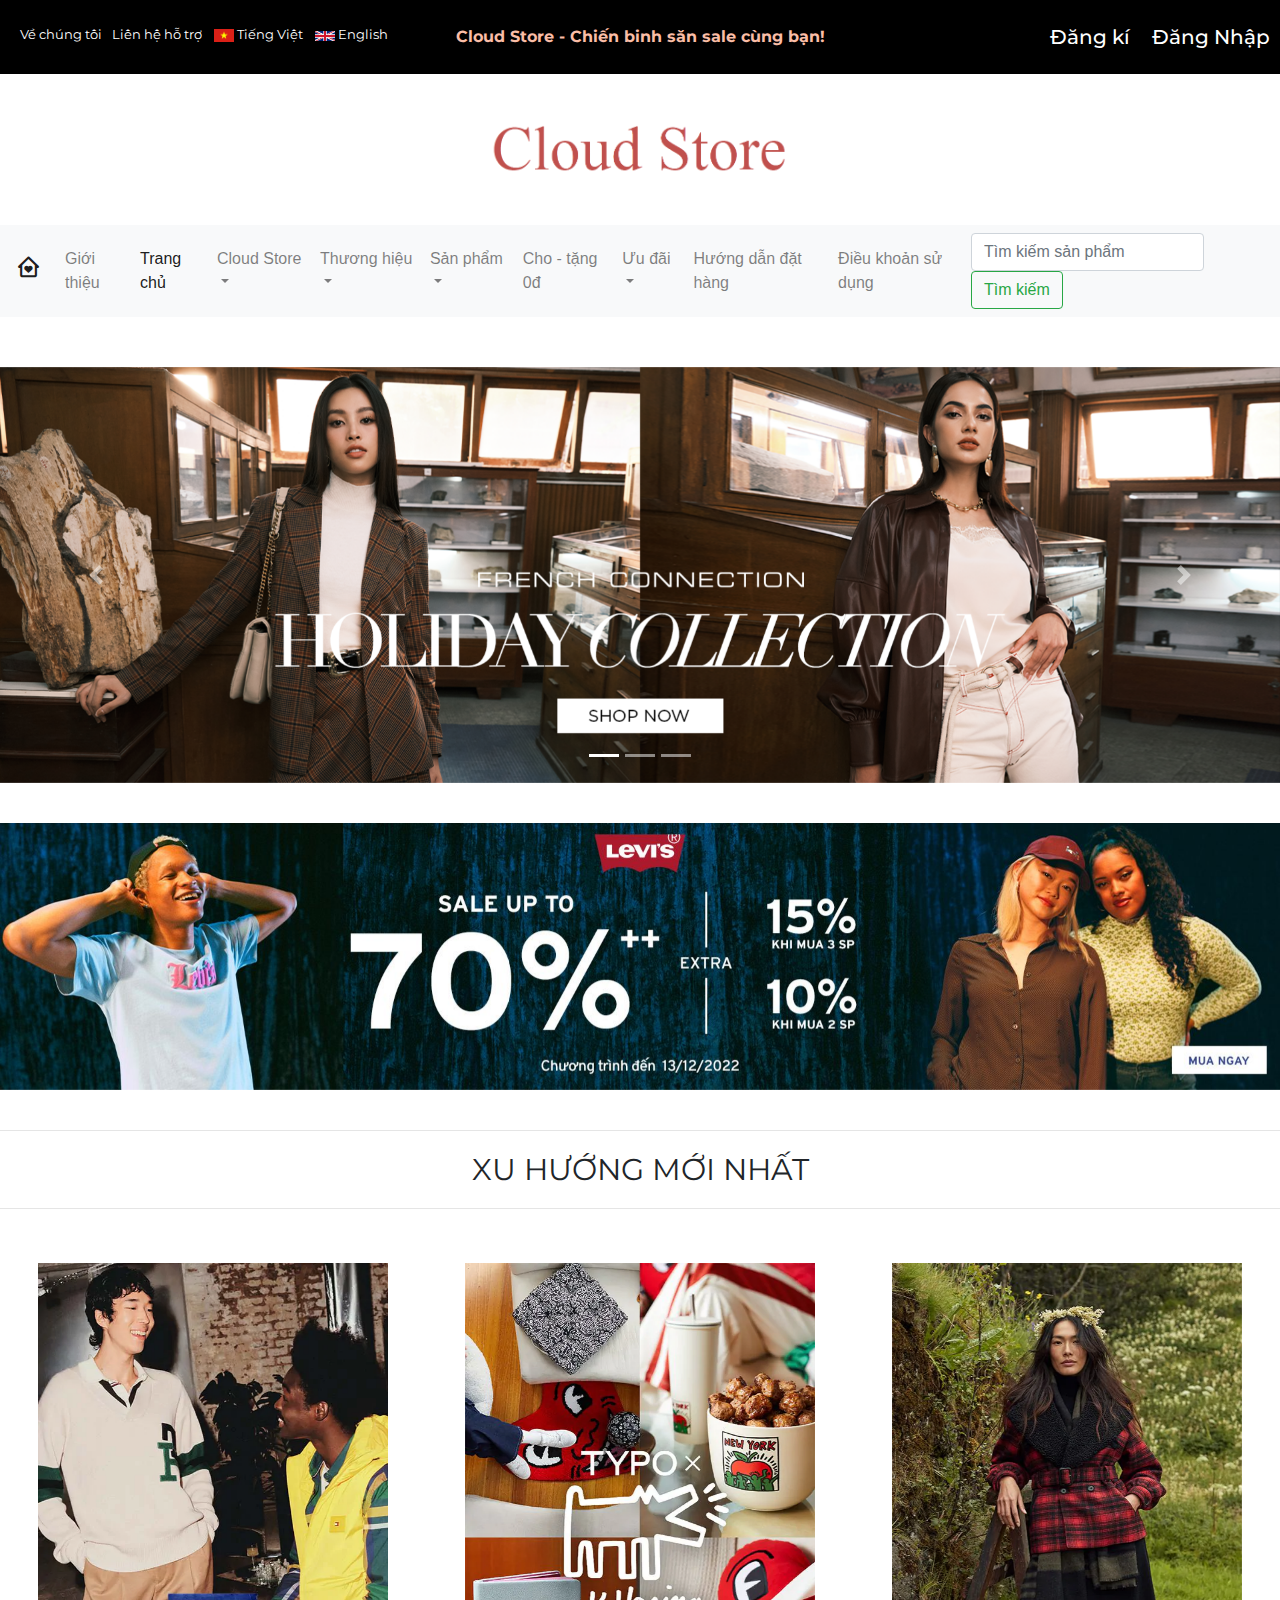
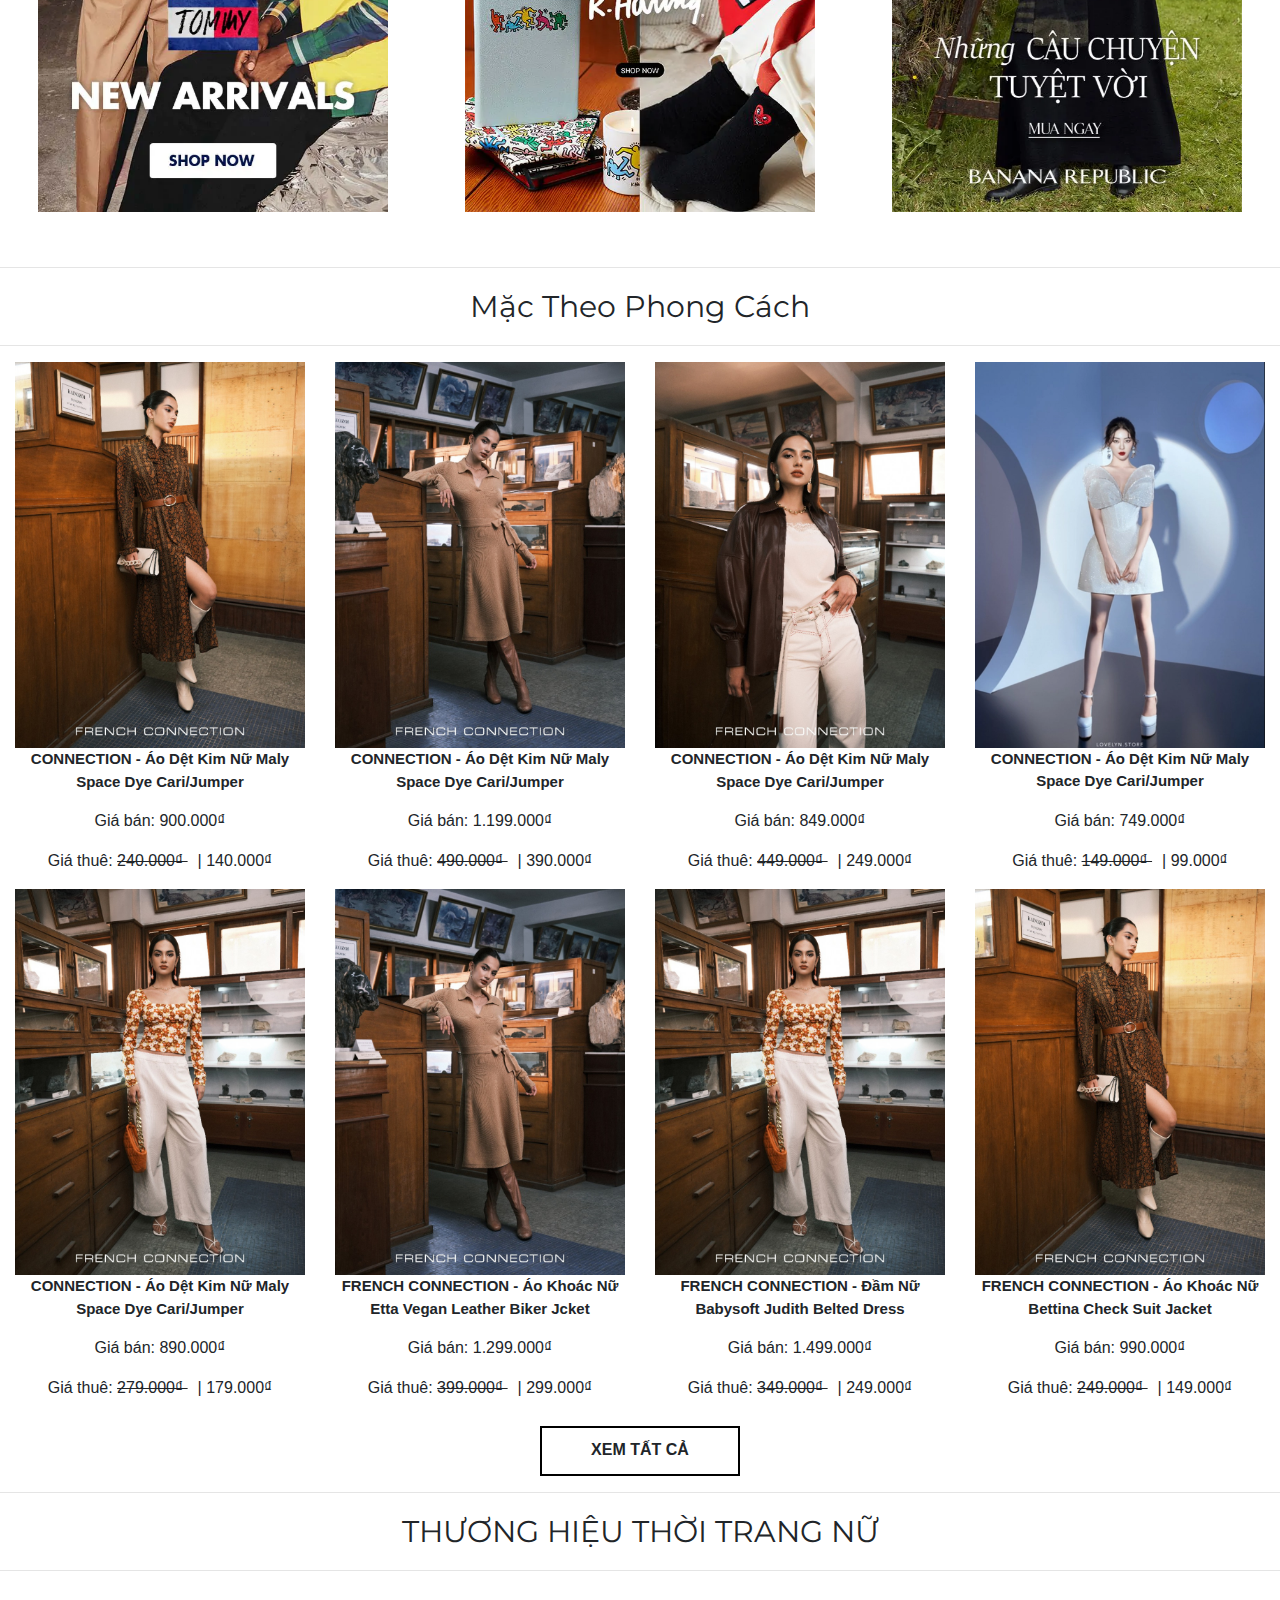
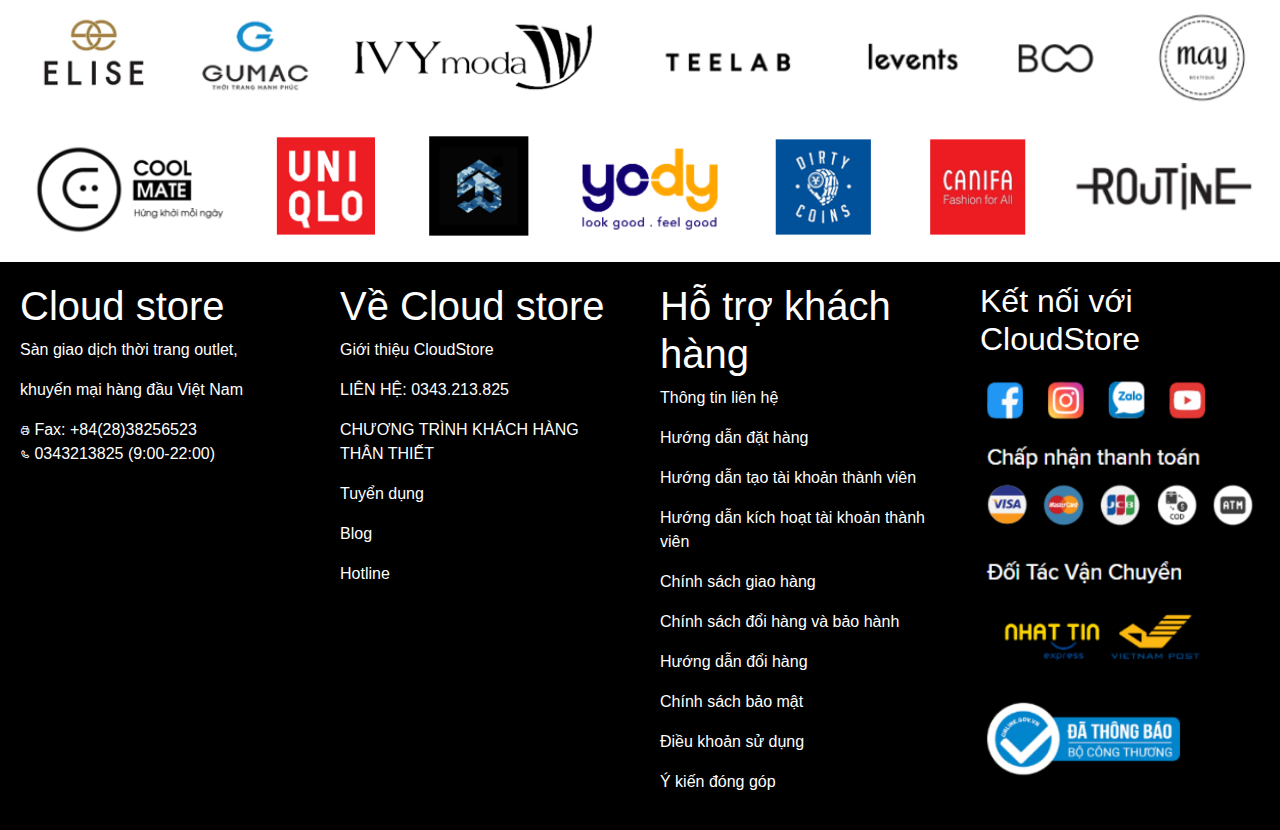
<file: index.html>
<!DOCTYPE html>
<html lang="en">

<head>
    <meta charset="UTF-8">
    <meta http-equiv="X-UA-Compatible" content="IE=edge">

    <title>Cloud Store</title>
    <link rel="icon" type="image/x-icon" href="img/icon-nen.png">
    <link rel="stylesheet" href="layout.css">
    <link rel="preconnect" href="https://fonts.googleapis.com">
    <link rel="preconnect" href="https://fonts.gstatic.com" crossorigin>
    <link href="https://fonts.googleapis.com/css2?family=Montserrat:wght@200&display=swap" rel="stylesheet">
    <link rel="stylesheet" href="https://cdn.jsdelivr.net/npm/bootstrap@4.0.0/dist/css/bootstrap.min.css"
        integrity="sha384-Gn5384xqQ1aoWXA+058RXPxPg6fy4IWvTNh0E263XmFcJlSAwiGgFAW/dAiS6JXm" crossorigin="anonymous">
    <link href='https://unpkg.com/boxicons@2.1.4/css/boxicons.min.css' rel='stylesheet'>
    <script src="layout.js"></script>
</head>

<body>
    <header>
        <div class="ngon-ngu">
            <div>Về chúng tôi</div>
            <div>Liên hệ hỗ trợ</div>
            <div> <img src="img/la-co-viet-nam-vector-1.png" alt=""> Tiếng Việt</div>
            <div> <img src="img/la-co-vuong-quoc-anh.jpg" alt=""> English</div>
        </div>
        <a href=""></a>
        <p><Strong>Cloud Store - Chiến binh săn sale cùng bạn!</Strong> </p>
        <a class="dki1" href="dangki.html">
            <h5>Đăng kí</h5>
        </a>
        <a class="dki" href="dangnhap.html">
            <h5>Đăng Nhập</h5>
        </a>
    </header>

    <div class="logo">
        <img src="img/logo.png" alt="logo">
    </div>
    <div class="navbar1">
        <nav class="navbar navbar-expand-lg navbar-light bg-light">
            <a class="navbar-brand" href="#"><i class='bx bx-home-heart'></i></a>
            <button class="navbar-toggler" type="button" data-toggle="collapse" data-target="#navbarSupportedContent"
                aria-controls="navbarSupportedContent" aria-expanded="false" aria-label="Toggle navigation">
                <span class="navbar-toggler-icon"></span>
            </button>

            <div class="collapse navbar-collapse" id="navbarSupportedContent">
                <ul class="navbar-nav mr-auto">
                    <li class="nav-item">
                        <a class="nav-link" href="#thuong-hieu">Giới thiệu</a>
                    </li>
                    <li class="nav-item active">
                        <a class="nav-link" href="index.html">Trang chủ <span class="sr-only">(current)</span></a>
                    </li>
                    <li class="nav-item dropdown cl">
                        <a class="nav-link dropdown-toggle" href="#" id="navbarDropdown" role="button"
                            data-toggle="dropdown" aria-haspopup="true" aria-expanded="false">
                            Cloud Store
                        </a>
                        <div class="dropdown-menu" aria-labelledby="navbarDropdown">
                            <a class="dropdown-item" href="#">Tất cả</a>
                            <a class="dropdown-item" href="#">Đầm</a>
                            <a class="dropdown-item" href="#xu-huong">Chân váy</a>
                            <div id="cl-ao">
                                <a class="dropdown-item ">
                                    <div class="ao">Áo</div> <i class='bx bxs-right-arrow'></i>
                                </a>
                                <div class="menu1">
                                    <a class="dropdown-item" href="#">Áo kiểu</a>
                                    <a class="dropdown-item" href="#">Áo croptop</a>
                                    <a class="dropdown-item" href="#">Áo thun</a>
                                    <a class="dropdown-item" href="#">Áo sơ mi</a>
                                    <a class="dropdown-item" href="#">Áo ống - hai dây</a>
                                </div>
                            </div>

                            <div id="cl-quan">
                                <a class="dropdown-item">
                                    <div class="quan">Quần</div> <i class='bx bxs-right-arrow'></i>
                                </a>
                                <div class="menu2">
                                    <a class="dropdown-item" href="#">Quần short</a>
                                    <a class="dropdown-item" href="#">Quần jeans</a>
                                    <a class="dropdown-item" href="#">Quần baggy</a>
                                    <a class="dropdown-item" href="#">Quần kaki</a>
                                    <a class="dropdown-item" href="#">Quần legging</a>
                                    <a class="dropdown-item" href="#">Quần jogger</a>
                                </div>
                            </div>
                            <a class="dropdown-item" href="#xu-huong">Đồ liền thân</a>
                            <a class="dropdown-item" href="#xu-huong">Set bộ</a>

                        </div>
                    </li>

                    <li class="nav-item dropdown">
                        <a class="nav-link dropdown-toggle" href="#" id="navbarDropdown" role="button"
                            data-toggle="dropdown" aria-haspopup="true" aria-expanded="false">
                            Thương hiệu
                        </a>
                        <div class="dropdown-menu" aria-labelledby="navbarDropdown">
                            <a class="dropdown-item" href="#">ROUTINE</a>
                            <a class="dropdown-item" href="#">LIDER</a>
                            <a class="dropdown-item" href="#xu-huong">21th URBAN</a>
                            <a class="dropdown-item" href="#xu-huong">BOO </a>
                            <a class="dropdown-item" href="#xu-huong">SSSTUTTER</a>
                            <a class="dropdown-item" href="#xu-huong">BLANKE x KSEOUL</a>
                            <a class="dropdown-item" href="#xu-huong">OWL brand</a>
                            <a class="dropdown-item" href="#xu-huong">MAY Boutique</a>
                            <a class="dropdown-item" href="#xu-huong">YODY</a>
                            <a class="dropdown-item" href="#xu-huong">RECHIC</a>
                            <a class="dropdown-item" href="#xu-huong">ELISE</a>
                            <a class="dropdown-item" href="#xu-huong">GLUMAC</a>
                            <a class="dropdown-item" href="#xu-huong">IVY MODA</a>
                            <a class="dropdown-item" href="#xu-huong">UNQLO</a>
                            <a class="dropdown-item" href="#xu-huong">CANIFA</a>
                            <a class="dropdown-item" href="#xu-huong">LEVENTS</a>
                            <a class="dropdown-item" href="#xu-huong">COOL MATE</a>
                            <a class="dropdown-item" href="#xu-huong">DIRTY COIN</a>
                            <a class="dropdown-item" href="#xu-huong">STHEWAY</a>
                        </div>
                    </li>
                    </li>

                    <li class="nav-item dropdown cl">
                        <a class="nav-link dropdown-toggle" href="#" id="navbarDropdown" role="button"
                            data-toggle="dropdown" aria-haspopup="true" aria-expanded="false">
                            Sản phẩm
                        </a>
                        <div class="dropdown-menu" aria-labelledby="navbarDropdown">
                            <a class="dropdown-item" href="#">Tất cả</a>
                            <a class="dropdown-item" href="#">Đầm</a>
                            <a class="dropdown-item" href="#xu-huong">Chân váy</a>
                            <div id="cl-ao">
                                <a class="dropdown-item ">
                                    <div class="ao">Áo</div> <i class='bx bxs-right-arrow'></i>
                                </a>
                                <div class="menu1">
                                    <a class="dropdown-item" href="#">Áo kiểu</a>
                                    <a class="dropdown-item" href="#">Áo croptop</a>
                                    <a class="dropdown-item" href="#">Áo thun</a>
                                    <a class="dropdown-item" href="#">Áo sơ mi</a>
                                    <a class="dropdown-item" href="#">Áo ống - hai dây</a>
                                </div>
                            </div>

                            <div id="cl-quan">
                                <a class="dropdown-item">
                                    <div class="quan">Quần</div> <i class='bx bxs-right-arrow'></i>
                                </a>
                                <div class="menu2">
                                    <a class="dropdown-item" href="#">Quần short</a>
                                    <a class="dropdown-item" href="#">Quần jeans</a>
                                    <a class="dropdown-item" href="#">Quần baggy</a>
                                    <a class="dropdown-item" href="#">Quần kaki</a>
                                    <a class="dropdown-item" href="#">Quần legging</a>
                                    <a class="dropdown-item" href="#">Quần jogger</a>
                                </div>
                            </div>

                            <a class="dropdown-item" href="#xu-huong">Đồ liền thân</a>
                            <a class="dropdown-item" href="#xu-huong">Set bộ</a>

                        </div>

                    <li class="nav-item">
                        <a class="nav-link" href="chotang.html">Cho - tặng 0đ</a>
                    </li>

                    <li class="nav-item dropdown">
                        <a class="nav-link dropdown-toggle" href="#" id="navbarDropdown" role="button"
                            data-toggle="dropdown" aria-haspopup="true" aria-expanded="false">
                            Ưu đãi
                        </a>
                        <div class="dropdown-menu" aria-labelledby="navbarDropdown">
                            <a class="dropdown-item" href="#">Ưu đãi</a>
                            <a class="dropdown-item" href="#xu-huong">Đồ liền thân</a>
                            <a class="dropdown-item" href="#xu-huong">Set bộ</a>

                        </div>
                    

                    <li class="nav-item ">
                        <a class="nav-link" href="index.html">Hướng dẫn đặt hàng</a>
                    </li>

                    <li class="nav-item ">
                        <a class="nav-link" href="index.html">Điều khoản sử dụng</a>
                    </li>

                </ul>
                <form class="form-inline my-2 my-lg-0">
                    <input class="form-control mr-sm-2" type="search" placeholder="Tìm kiếm sản phẩm"
                        aria-label="Search">
                    <button class="btn btn-outline-success my-2 my-sm-0" type="submit">Tìm kiếm</button>
                </form>
            </div>
        </nav>
    </div>


    <div class="slide1">
        <div id="carouselExampleIndicators" class="carousel slide" data-ride="carousel">
            <ol class="carousel-indicators">
                <li data-target="#carouselExampleIndicators" data-slide-to="0" class="active"></li>
                <li data-target="#carouselExampleIndicators" data-slide-to="1"></li>
                <li data-target="#carouselExampleIndicators" data-slide-to="2"></li>
            </ol>
            <div class="carousel-inner">
                <div class="carousel-item active">
                    <img class="d-block w-100" src="img/slide1.png" alt="First slide">
                </div>
                <div class="carousel-item">
                    <img class="d-block w-100" src="img/slide2.jpg" alt="Second slide">
                </div>
                <div class="carousel-item">
                    <img class="d-block w-100" src="img/slide3.jpg" alt="Third slide">
                </div>
            </div>
            <a class="carousel-control-prev" href="#carouselExampleIndicators" role="button" data-slide="prev">
                <span class="carousel-control-prev-icon" aria-hidden="true"></span>
                <span class="sr-only">Previous</span>
            </a>
            <a class="carousel-control-next" href="#carouselExampleIndicators" role="button" data-slide="next">
                <span class="carousel-control-next-icon" aria-hidden="true"></span>
                <span class="sr-only">Next</span>
            </a>
        </div>
    </div>




    <div class="slide1">
        <div id="carouselExampleSlidesOnly" class="carousel slide" data-ride="carousel">
            <div class="carousel-inner">
                <div class="carousel-item active">
                    <img class="d-block w-100" src="img/Ecom_1920x400_12.jpg" alt="First slide">
                </div>
                <div class="carousel-item">
                    <img class="d-block w-100" src="img/Ecom_1920x400_13.jpg" alt="Second slide">
                </div>
                <div class="carousel-item">
                    <img class="d-block w-100" src="img/ECOM_1920X400PX_6.jpg" alt="Third slide">
                </div>
            </div>
        </div>
    </div>

    <hr>
    <div class="title">
        <p id="xu-huong" class="xu-huong-moi-nhat">XU HƯỚNG MỚI NHẤT</p>
    </div>
    <hr>

    <div class="wrap-small">
        <div class="small-slide">
            <div id="carouselExampleSlidesOnly" class="carousel slide" data-ride="carousel">
                <div class="carousel-inner">
                    <div class="carousel-item active">
                        <img class="d-block w-100 smimg" src="img/Web_580x910_8.webp" alt="First slide">
                    </div>
                    <div class="carousel-item">
                        <img class="d-block w-100 smimg" src="img/S7_580x910_1.webp" alt="Second slide">
                    </div>
                </div>
            </div>
        </div>

        <div class="small-slide">
            <div id="carouselExampleSlidesOnly" class="carousel slide" data-ride="carousel">
                <div class="carousel-inner">
                    <div class="carousel-item active">
                        <img class="d-block w-100 smimg" src="img/typo_k.haring_580x910px.webp" alt="First slide">
                    </div>
                    <div class="carousel-item">
                        <img class="d-block w-100 smimg" src="img/XMASHOUSE_580x910.webp" alt="Second slide">
                    </div>
                </div>
            </div>
        </div>

        <div class="small-slide">
            <div id="carouselExampleSlidesOnly" class="carousel slide" data-ride="carousel">
                <div class="carousel-inner">
                    <div class="carousel-item active">
                        <img class="d-block w-100 smimg" src="img/S7_580x910_1.webp" alt="First slide">
                    </div>
                    <div class="carousel-item">
                        <img class="d-block w-100 smimg" src="img/ECOM0812_BANNER_580X910PX_.webp" alt="Second slide">
                    </div>
                </div>
            </div>
        </div>
    </div>

    <hr>
    <div class="title">
        <p class="hang-moi-ve">Mặc Theo Phong Cách</p>
    </div>
    <hr>

    <div class="container-fluid">
        <div class="row">
            <div class="product col-3">
                <img src="img/71tgm-20-2_1.jpg" alt="">
                <p class="name-product">CONNECTION - Áo Dệt Kim Nữ Maly Space Dye Cari/Jumper</p>
                <p class="price-product">Giá bán: 900.000₫</p>
                <p class="price-product">Giá thuê: <span class="giathue">240.000₫ </span>| 140.000₫</p>
            </div>

            <div class="product col-3">
                <img src="img/71thb-20-1_3.jpg" alt="">
                <p class="name-product">CONNECTION - Áo Dệt Kim Nữ Maly Space Dye Cari/Jumper</p>
                <p class="price-product">Giá bán: 1.199.000₫</p>
                <p class="price-product">Giá thuê: <span class="giathue">490.000₫ </span>| 390.000₫</p>
            </div>

            <div class="product col-3">
                <img src="img/72tax-20-1_1_1.jpg" alt="">
                <p class="name-product">CONNECTION - Áo Dệt Kim Nữ Maly Space Dye Cari/Jumper</p>
                <p class="price-product">Giá bán: 849.000₫</p>
                <p class="price-product">Giá thuê: <span class="giathue">449.000₫ </span>| 249.000₫</p>
            </div>

            <div class="product col-3">
                <a href="sanpham1.html"><img src="img/Screenshot 2023-01-07 051941.png" alt=""></a>
                <p class="name-product">CONNECTION - Áo Dệt Kim Nữ Maly Space Dye Cari/Jumper</p>
                <p class="price-product">Giá bán: 749.000₫</p>
                <p class="price-product">Giá thuê: <span class="giathue">149.000₫ </span>| 99.000₫</p>
            </div>

        </div>

        <div class="row">
            <div class="product col-3">
                <img src="img/76taf-70-1_1.jpg" alt="">
                <p class="name-product">CONNECTION - Áo Dệt Kim Nữ Maly Space Dye Cari/Jumper</p>
                <p class="price-product">Giá bán: 890.000₫</p>
                <p class="price-product">Giá thuê: <span class="giathue">279.000₫ </span>| 179.000₫</p>
            </div>

            <div class="product col-3">
                <img src="img/71thb-20-1_3.jpg" alt="">
                <p class="name-product">FRENCH CONNECTION - Áo Khoác Nữ Etta Vegan Leather Biker Jcket</p>
                <p class="price-product">Giá bán: 1.299.000₫</p>
                <p class="price-product">Giá thuê: <span class="giathue">399.000₫ </span>| 299.000₫</p>
            </div>

            <div class="product col-3">
                <img src="img/76taf-70-1_1.jpg" alt="">
                <p class="name-product">FRENCH CONNECTION - Đầm Nữ Babysoft Judith Belted Dress</p>
                <p class="price-product">Giá bán: 1.499.000₫</p>
                <p class="price-product">Giá thuê: <span class="giathue">349.000₫ </span>| 249.000₫</p>
            </div>

            <div class="product col-3">
                <img src="img/71tgm-20-2_1.jpg" alt="">
                <p class="name-product">FRENCH CONNECTION - Áo Khoác Nữ Bettina Check Suit Jacket</p>
                <p class="price-product">Giá bán: 990.000₫</p>
                <p class="price-product">Giá thuê: <span class="giathue">249.000₫ </span>| 149.000₫</p>
            </div>

        </div>

        <div class="dep-trai">
            <p>XEM TẤT CẢ</p>
        </div>
    </div>

    <hr>
    <div class="title">
        <p class="thuong-hieu-phan-phoi" id="thuong-hieu">THƯƠNG HIỆU THỜI TRANG NỮ</p>
    </div>
    <hr>

    <div class="thuong-hieu">
        <img class="anh-thuong-hieu" src="img/z4019064083813_d12e3bf5375abcdb87a3374830dcada9.jpg" alt="">
    </div>

    <div class="footer">
        <div class="ft1">
            <h1>Cloud store</h1>
            <p>Sàn giao dịch thời trang outlet,</p>
            <p>khuyến mại hàng đầu Việt Nam</p>
            <div><i class='bx bx-printer'></i> Fax: +84(28)38256523</div>
            <div><i class='bx bx-phone'></i> 0343213825 (9:00-22:00)</div>
        </div>
        <div class="ft1">
            <h1>Về Cloud store</h1>
            <p>Giới thiệu CloudStore</p>
            <p>LIÊN HỆ: 0343.213.825</p>
            <P>CHƯƠNG TRÌNH KHÁCH HÀNG THÂN THIẾT</P>
            <P>Tuyển dụng</P>
            <p>Blog</p>
            <p>Hotline</p>
        </div>
        <div class="ft1">
            <h1>Hỗ trợ khách hàng</h1>
            <p>Thông tin liên hệ</p>
            <p>Hướng dẫn đặt hàng</p>
            <p>Hướng dẫn tạo tài khoản thành viên</p>
            <p>Hướng dẫn kích hoạt tài khoản thành viên</p>
            <p>Chính sách giao hàng</p>
            <p>Chính sách đổi hàng và bảo hành</p>
            <p>Hướng dẫn đổi hàng</p>
            <p>Chính sách bảo mật</p>
            <p>Điều khoản sử dụng</p>
            <p>Ý kiến đóng góp</p>
        </div>

        <div class="ft1">
            <h2>Kết nối với CloudStore</h2>
            <img src="img/Screenshot 2022-12-12 101609.png" alt="">
        </div>
    </div>

    <script src="https://code.jquery.com/jquery-3.2.1.slim.min.js"
        integrity="sha384-KJ3o2DKtIkvYIK3UENzmM7KCkRr/rE9/Qpg6aAZGJwFDMVNA/GpGFF93hXpG5KkN"
        crossorigin="anonymous"></script>
    <script src="https://cdn.jsdelivr.net/npm/popper.js@1.12.9/dist/umd/popper.min.js"
        integrity="sha384-ApNbgh9B+Y1QKtv3Rn7W3mgPxhU9K/ScQsAP7hUibX39j7fakFPskvXusvfa0b4Q"
        crossorigin="anonymous"></script>
    <script src="https://cdn.jsdelivr.net/npm/bootstrap@4.0.0/dist/js/bootstrap.min.js"
        integrity="sha384-JZR6Spejh4U02d8jOt6vLEHfe/JQGiRRSQQxSfFWpi1MquVdAyjUar5+76PVCmYl"
        crossorigin="anonymous"></script>
</body>

</html>
</file>
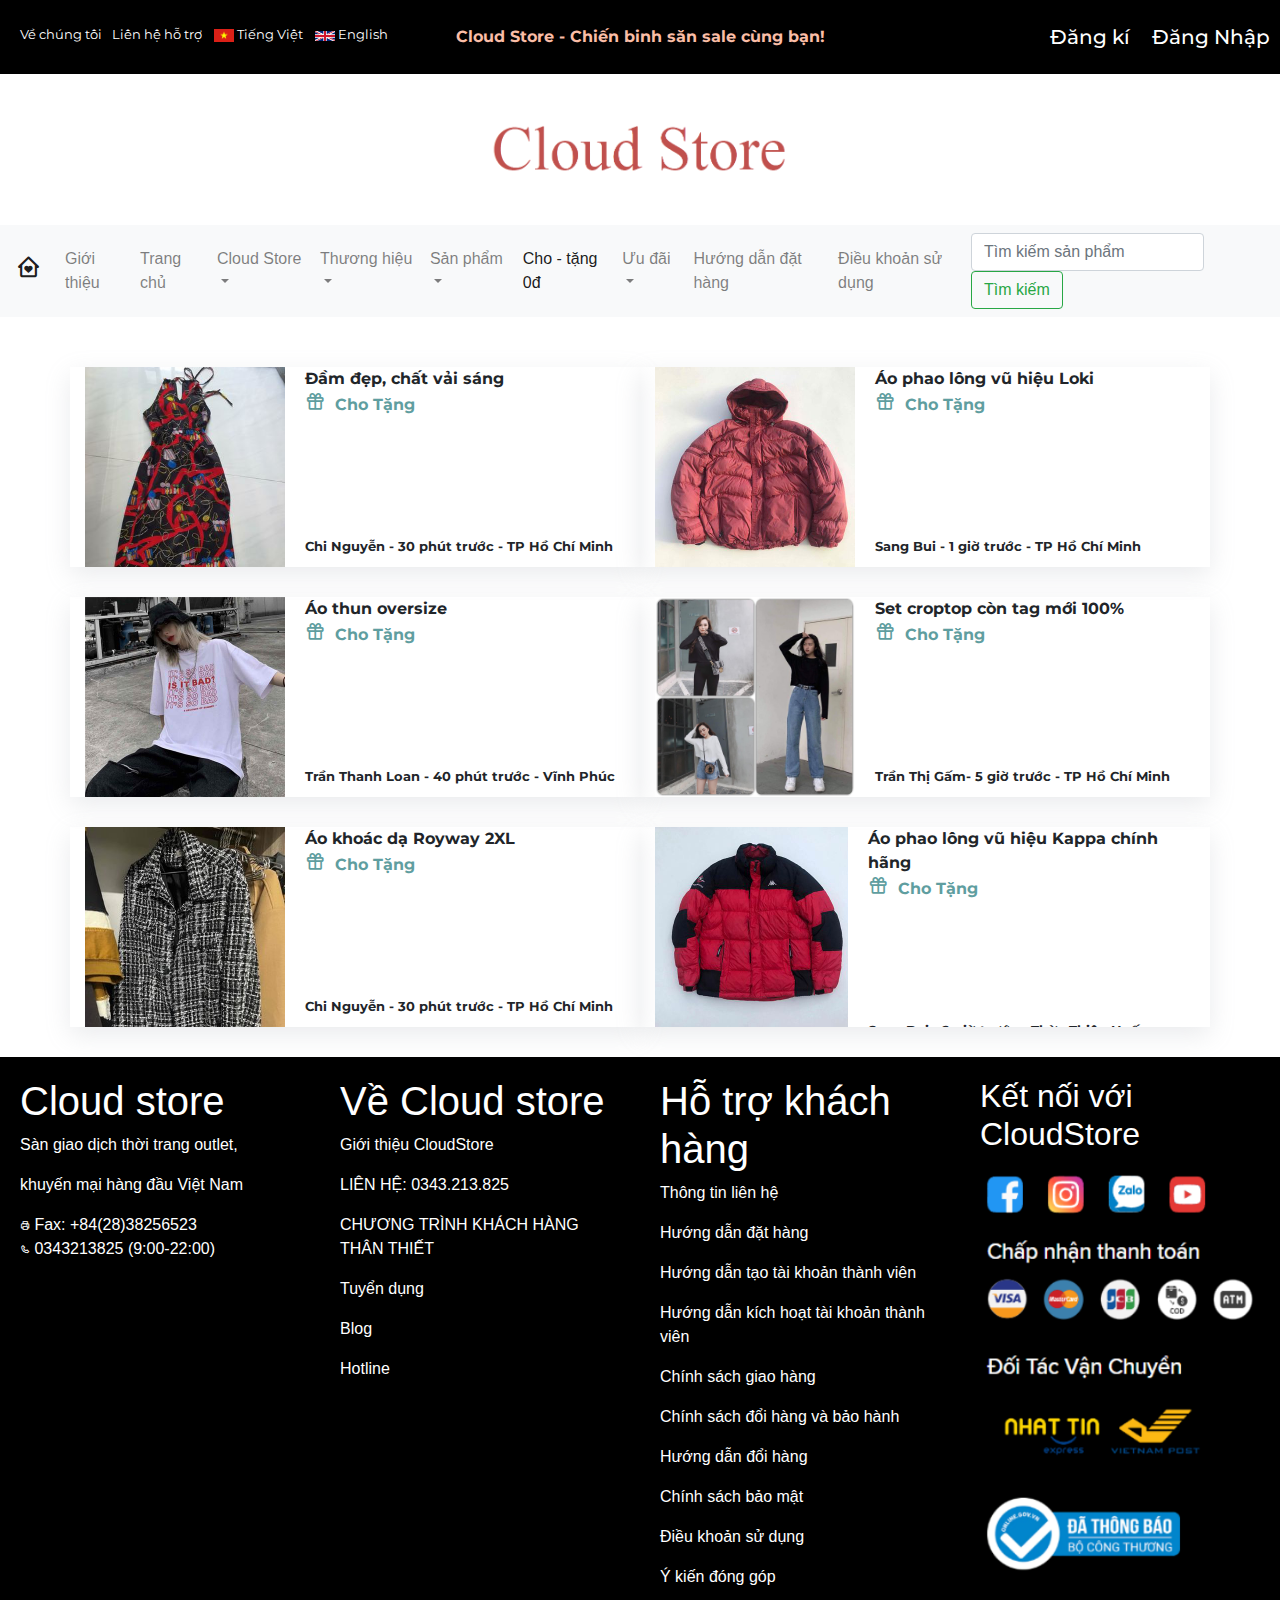
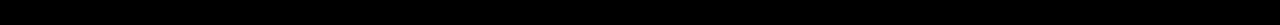
<file: chotang.html>
<!DOCTYPE html>
<html lang="en">

<head>
    <meta charset="UTF-8">
    <meta http-equiv="X-UA-Compatible" content="IE=edge">
    <meta name="viewport" content="width=device-width, initial-scale=1.0">
    <title>Cloud Store</title>
    <link rel="icon" type="image/x-icon" href="img/icon-nen.png">
    <link rel="stylesheet" href="layout.css">
    <link rel="preconnect" href="https://fonts.googleapis.com">
    <link rel="preconnect" href="https://fonts.gstatic.com" crossorigin>
    <link href="https://fonts.googleapis.com/css2?family=Montserrat:wght@200&display=swap" rel="stylesheet">
    <link rel="stylesheet" href="https://cdn.jsdelivr.net/npm/bootstrap@4.0.0/dist/css/bootstrap.min.css"
        integrity="sha384-Gn5384xqQ1aoWXA+058RXPxPg6fy4IWvTNh0E263XmFcJlSAwiGgFAW/dAiS6JXm" crossorigin="anonymous">
    <link href='https://unpkg.com/boxicons@2.1.4/css/boxicons.min.css' rel='stylesheet'>
    <script src="layout.js"></script>
    <link rel="stylesheet" href="chotang.css">
</head>

<body>
    <header>
        <div class="ngon-ngu">
            <div>Về chúng tôi</div>
            <div>Liên hệ hỗ trợ</div>
            <div> <img src="img/la-co-viet-nam-vector-1.png" alt=""> Tiếng Việt</div>
            <div> <img src="img/la-co-vuong-quoc-anh.jpg" alt=""> English</div>
        </div>
        <a href=""></a>
        <p><Strong>Cloud Store - Chiến binh săn sale cùng bạn!</Strong> </p>
        <a class="dki1" href="dangki.html">
            <h5>Đăng kí</h5>
        </a>    
        <a class="dki" href="dangnhap.html">
            <h5>Đăng Nhập</h5>
        </a>
    </header>

    <div class="logo">
        <img src="img/logo.png" alt="logo">
    </div>
    <div class="navbar1">
        <nav class="navbar navbar-expand-lg navbar-light bg-light">
            <a class="navbar-brand" href="#"><i class='bx bx-home-heart'></i></a>
            <button class="navbar-toggler" type="button" data-toggle="collapse" data-target="#navbarSupportedContent"
                aria-controls="navbarSupportedContent" aria-expanded="false" aria-label="Toggle navigation">
                <span class="navbar-toggler-icon"></span>
            </button>

            <div class="collapse navbar-collapse" id="navbarSupportedContent">
                <ul class="navbar-nav mr-auto">
                    <li class="nav-item">
                        <a class="nav-link" href="#thuong-hieu">Giới thiệu</a>
                    </li>
                    <li class="nav-item">
                        <a class="nav-link" href="index.html">Trang chủ </a>
                    </li>
                    <li class="nav-item dropdown cl">
                        <a class="nav-link dropdown-toggle" href="#" id="navbarDropdown" role="button"
                            data-toggle="dropdown" aria-haspopup="true" aria-expanded="false">
                            Cloud Store
                        </a>
                        <div class="dropdown-menu" aria-labelledby="navbarDropdown">
                            <a class="dropdown-item" href="#">Tất cả</a>
                            <a class="dropdown-item" href="#">Đầm</a>
                            <a class="dropdown-item" href="#xu-huong">Chân váy</a>
                            <div id="cl-ao">
                                <a class="dropdown-item ">
                                    <div class="ao">Áo</div> <i class='bx bxs-right-arrow'></i>
                                </a>
                                <div class="menu1">
                                    <a class="dropdown-item" href="#">Áo kiểu</a>
                                    <a class="dropdown-item" href="#">Áo croptop</a>
                                    <a class="dropdown-item" href="#">Áo thun</a>
                                    <a class="dropdown-item" href="#">Áo sơ mi</a>
                                    <a class="dropdown-item" href="#">Áo ống - hai dây</a>
                                </div>
                            </div>

                            <div id="cl-quan">
                                <a class="dropdown-item">
                                    <div class="quan">Quần</div> <i class='bx bxs-right-arrow'></i>
                                </a>
                                <div class="menu2">
                                    <a class="dropdown-item" href="#">Quần short</a>
                                    <a class="dropdown-item" href="#">Quần jeans</a>
                                    <a class="dropdown-item" href="#">Quần baggy</a>
                                    <a class="dropdown-item" href="#">Quần kaki</a>
                                    <a class="dropdown-item" href="#">Quần legging</a>
                                    <a class="dropdown-item" href="#">Quần jogger</a>
                                </div>
                            </div>
                            <a class="dropdown-item" href="#xu-huong">Đồ liền thân</a>
                            <a class="dropdown-item" href="#xu-huong">Set bộ</a>

                        </div>
                    </li>

                    <li class="nav-item dropdown">
                        <a class="nav-link dropdown-toggle" href="#" id="navbarDropdown" role="button"
                            data-toggle="dropdown" aria-haspopup="true" aria-expanded="false">
                            Thương hiệu
                        </a>
                        <div class="dropdown-menu" aria-labelledby="navbarDropdown">
                            <a class="dropdown-item" href="#">ROUTINE</a>
                            <a class="dropdown-item" href="#">LIDER</a>
                            <a class="dropdown-item" href="#xu-huong">21th URBAN</a>
                            <a class="dropdown-item" href="#xu-huong">BOO </a>
                            <a class="dropdown-item" href="#xu-huong">SSSTUTTER</a>
                            <a class="dropdown-item" href="#xu-huong">BLANKE x KSEOUL</a>
                            <a class="dropdown-item" href="#xu-huong">OWL brand</a>
                            <a class="dropdown-item" href="#xu-huong">MAY Boutique</a>
                            <a class="dropdown-item" href="#xu-huong">YODY</a>
                            <a class="dropdown-item" href="#xu-huong">RECHIC</a>
                            <a class="dropdown-item" href="#xu-huong">ELISE</a>
                            <a class="dropdown-item" href="#xu-huong">GLUMAC</a>
                            <a class="dropdown-item" href="#xu-huong">IVY MODA</a>
                            <a class="dropdown-item" href="#xu-huong">UNQLO</a>
                            <a class="dropdown-item" href="#xu-huong">CANIFA</a>
                            <a class="dropdown-item" href="#xu-huong">LEVENTS</a>
                            <a class="dropdown-item" href="#xu-huong">COOL MATE</a>
                            <a class="dropdown-item" href="#xu-huong">DIRTY COIN</a>
                            <a class="dropdown-item" href="#xu-huong">STHEWAY</a>
                        </div>
                    </li>
                    </li>

                    <li class="nav-item dropdown cl">
                        <a class="nav-link dropdown-toggle" href="#" id="navbarDropdown" role="button"
                            data-toggle="dropdown" aria-haspopup="true" aria-expanded="false">
                            Sản phẩm
                        </a>
                        <div class="dropdown-menu" aria-labelledby="navbarDropdown">
                            <a class="dropdown-item" href="#">Tất cả</a>
                            <a class="dropdown-item" href="#">Đầm</a>
                            <a class="dropdown-item" href="#xu-huong">Chân váy</a>
                            <div id="cl-ao">
                                <a class="dropdown-item ">
                                    <div class="ao">Áo</div> <i class='bx bxs-right-arrow'></i>
                                </a>
                                <div class="menu1">
                                    <a class="dropdown-item" href="#">Áo kiểu</a>
                                    <a class="dropdown-item" href="#">Áo croptop</a>
                                    <a class="dropdown-item" href="#">Áo thun</a>
                                    <a class="dropdown-item" href="#">Áo sơ mi</a>
                                    <a class="dropdown-item" href="#">Áo ống - hai dây</a>
                                </div>
                            </div>

                            <div id="cl-quan">
                                <a class="dropdown-item">
                                    <div class="quan">Quần</div> <i class='bx bxs-right-arrow'></i>
                                </a>
                                <div class="menu2">
                                    <a class="dropdown-item" href="#">Quần short</a>
                                    <a class="dropdown-item" href="#">Quần jeans</a>
                                    <a class="dropdown-item" href="#">Quần baggy</a>
                                    <a class="dropdown-item" href="#">Quần kaki</a>
                                    <a class="dropdown-item" href="#">Quần legging</a>
                                    <a class="dropdown-item" href="#">Quần jogger</a>
                                </div>
                            </div>

                            <a class="dropdown-item" href="#xu-huong">Đồ liền thân</a>
                            <a class="dropdown-item" href="#xu-huong">Set bộ</a>

                        </div>

                    <li class="nav-item">
                        <a class="nav-link active" href="chotang.html">Cho - tặng 0đ <span class="sr-only">(current)</span></a>
                    </li>

                    <li class="nav-item dropdown">
                        <a class="nav-link dropdown-toggle" href="#" id="navbarDropdown" role="button"
                            data-toggle="dropdown" aria-haspopup="true" aria-expanded="false">
                            Ưu đãi
                        </a>
                        <div class="dropdown-menu" aria-labelledby="navbarDropdown">
                            <a class="dropdown-item" href="#">Ưu đãi</a>
                            <a class="dropdown-item" href="#xu-huong">Đồ liền thân</a>
                            <a class="dropdown-item" href="#xu-huong">Set bộ</a>

                        </div>


                    <li class="nav-item ">
                        <a class="nav-link" href="index.html">Hướng dẫn đặt hàng</a>
                    </li>

                    <li class="nav-item ">
                        <a class="nav-link" href="index.html">Điều khoản sử dụng</a>
                    </li>

                </ul>
                <form class="form-inline my-2 my-lg-0">
                    <input class="form-control mr-sm-2" type="search" placeholder="Tìm kiếm sản phẩm"
                        aria-label="Search">
                    <button class="btn btn-outline-success my-2 my-sm-0" type="submit">Tìm kiếm</button>
                </form>
            </div>
        </nav>
    </div>

    <div class="container">
        <div class="row">
            <div class="col-6 product-cho-tang">
                <div class="img">
                    <a href="">
                        <img src="img/5d9d5fb1c2c314d8fdca1f1bdf7ea974-2806868149675032538.jpg" alt="">
                    </a>
                </div>
                <div>
                    <div class="tieudesanpham">Đầm đẹp, chất vải sáng</div>
                    <div class="nguoidangsanpham"><i class='bx bx-gift'></i>Cho Tặng</div>
                    <div class="thongtinsanpham">Chi Nguyễn - 30 phút trước - TP Hồ Chí Minh</div>
                </div>
            </div>

            <div class="col-6 product-cho-tang">
                <div class="img">
                    <a href="">
                        <img src="img/7177839159ab92bf999ef5218d34955c-2806867612025094106.jpg" alt="">
                    </a>
                </div>
                <div>
                    <div class="tieudesanpham">Áo phao lông vũ hiệu Loki</div>
                    <div class="nguoidangsanpham"><i class='bx bx-gift'></i>Cho Tặng</div>
                    <div class="thongtinsanpham">Sang Bui - 1 giờ trước - TP Hồ Chí Minh</div>
                </div>
            </div>

        </div>

        <div class="row">
            <div class="col-6 product-cho-tang">
                <div class="img">
                    <a href="">
                        <img src="img/8db6a5a8b12f1d4574cf782b8a567906-2806731228159558956.jpg" alt="">
                    </a>
                </div>
                <div>
                    <div class="tieudesanpham">Áo thun oversize</div>
                    <div class="nguoidangsanpham"><i class='bx bx-gift'></i>Cho Tặng</div>
                    <div class="thongtinsanpham">Trần Thanh Loan - 40 phút trước - Vĩnh Phúc</div>
                </div>
            </div>

            <div class="col-6 product-cho-tang">
                <div class="img">
                    <a href="">
                        <img src="img/07f8c2830da7a8113de8bb13b92bc8b8.jfif" alt="">
                    </a>
                </div>
                <div>
                    <div class="tieudesanpham">Set croptop còn tag mới 100%</div>
                    <div class="nguoidangsanpham"><i class='bx bx-gift'></i>Cho Tặng</div>
                    <div class="thongtinsanpham">Trần Thị Gấm- 5 giờ trước - TP Hồ Chí Minh</div>
                </div>
            </div>

        </div>
        <div class="row">
            <div class="col-6 product-cho-tang">
                <div class="img">
                    <a href="">
                        <img src="img/8111272f864e23f52818b543eba2ca45-2806860473802489818.jpg" alt="">
                    </a>
                </div>
                <div>
                    <div class="tieudesanpham">Áo khoác dạ Royway 2XL</div>
                    <div class="nguoidangsanpham"><i class='bx bx-gift'></i>Cho Tặng</div>
                    <div class="thongtinsanpham">Chi Nguyễn - 30 phút trước - TP Hồ Chí Minh</div>
                </div>
            </div>

            <div class="col-6 product-cho-tang">
                <div class="img">
                    <a href="">
                        <img src="img/a8132438823d6ab3439eeb938bcca231-2806867478259367898.jpg" alt="">
                    </a>
                </div>
                <div>
                    <div class="tieudesanpham">Áo phao lông vũ hiệu Kappa chính hãng</div>
                    <div class="nguoidangsanpham"><i class='bx bx-gift'></i>Cho Tặng</div>
                    <div class="thongtinsanpham">Sang Bui - 2 giờ trước - Thừa Thiên Huế</div>
                </div>
            </div>


        </div>


    </div>


    <div class="footer">
        <div class="ft1">
            <h1>Cloud store</h1>
            <p>Sàn giao dịch thời trang outlet,</p>
            <p>khuyến mại hàng đầu Việt Nam</p>
            <div><i class='bx bx-printer'></i> Fax: +84(28)38256523</div>
            <div><i class='bx bx-phone'></i> 0343213825 (9:00-22:00)</div>
        </div>
        <div class="ft1">
            <h1>Về Cloud store</h1>
            <p>Giới thiệu CloudStore</p>
            <p>LIÊN HỆ: 0343.213.825</p>
            <P>CHƯƠNG TRÌNH KHÁCH HÀNG THÂN THIẾT</P>
            <P>Tuyển dụng</P>
            <p>Blog</p>
            <p>Hotline</p>
        </div>
        <div class="ft1">
            <h1>Hỗ trợ khách hàng</h1>
            <p>Thông tin liên hệ</p>
            <p>Hướng dẫn đặt hàng</p>
            <p>Hướng dẫn tạo tài khoản thành viên</p>
            <p>Hướng dẫn kích hoạt tài khoản thành viên</p>
            <p>Chính sách giao hàng</p>
            <p>Chính sách đổi hàng và bảo hành</p>
            <p>Hướng dẫn đổi hàng</p>
            <p>Chính sách bảo mật</p>
            <p>Điều khoản sử dụng</p>
            <p>Ý kiến đóng góp</p>
        </div>

        <div class="ft1">
            <h2>Kết nối với CloudStore</h2>
            <img src="img/Screenshot 2022-12-12 101609.png" alt="">
        </div>
    </div>

    <script src="https://code.jquery.com/jquery-3.2.1.slim.min.js"
        integrity="sha384-KJ3o2DKtIkvYIK3UENzmM7KCkRr/rE9/Qpg6aAZGJwFDMVNA/GpGFF93hXpG5KkN"
        crossorigin="anonymous"></script>
    <script src="https://cdn.jsdelivr.net/npm/popper.js@1.12.9/dist/umd/popper.min.js"
        integrity="sha384-ApNbgh9B+Y1QKtv3Rn7W3mgPxhU9K/ScQsAP7hUibX39j7fakFPskvXusvfa0b4Q"
        crossorigin="anonymous"></script>
    <script src="https://cdn.jsdelivr.net/npm/bootstrap@4.0.0/dist/js/bootstrap.min.js"
        integrity="sha384-JZR6Spejh4U02d8jOt6vLEHfe/JQGiRRSQQxSfFWpi1MquVdAyjUar5+76PVCmYl"
        crossorigin="anonymous"></script>
</body>

</html>
</file>
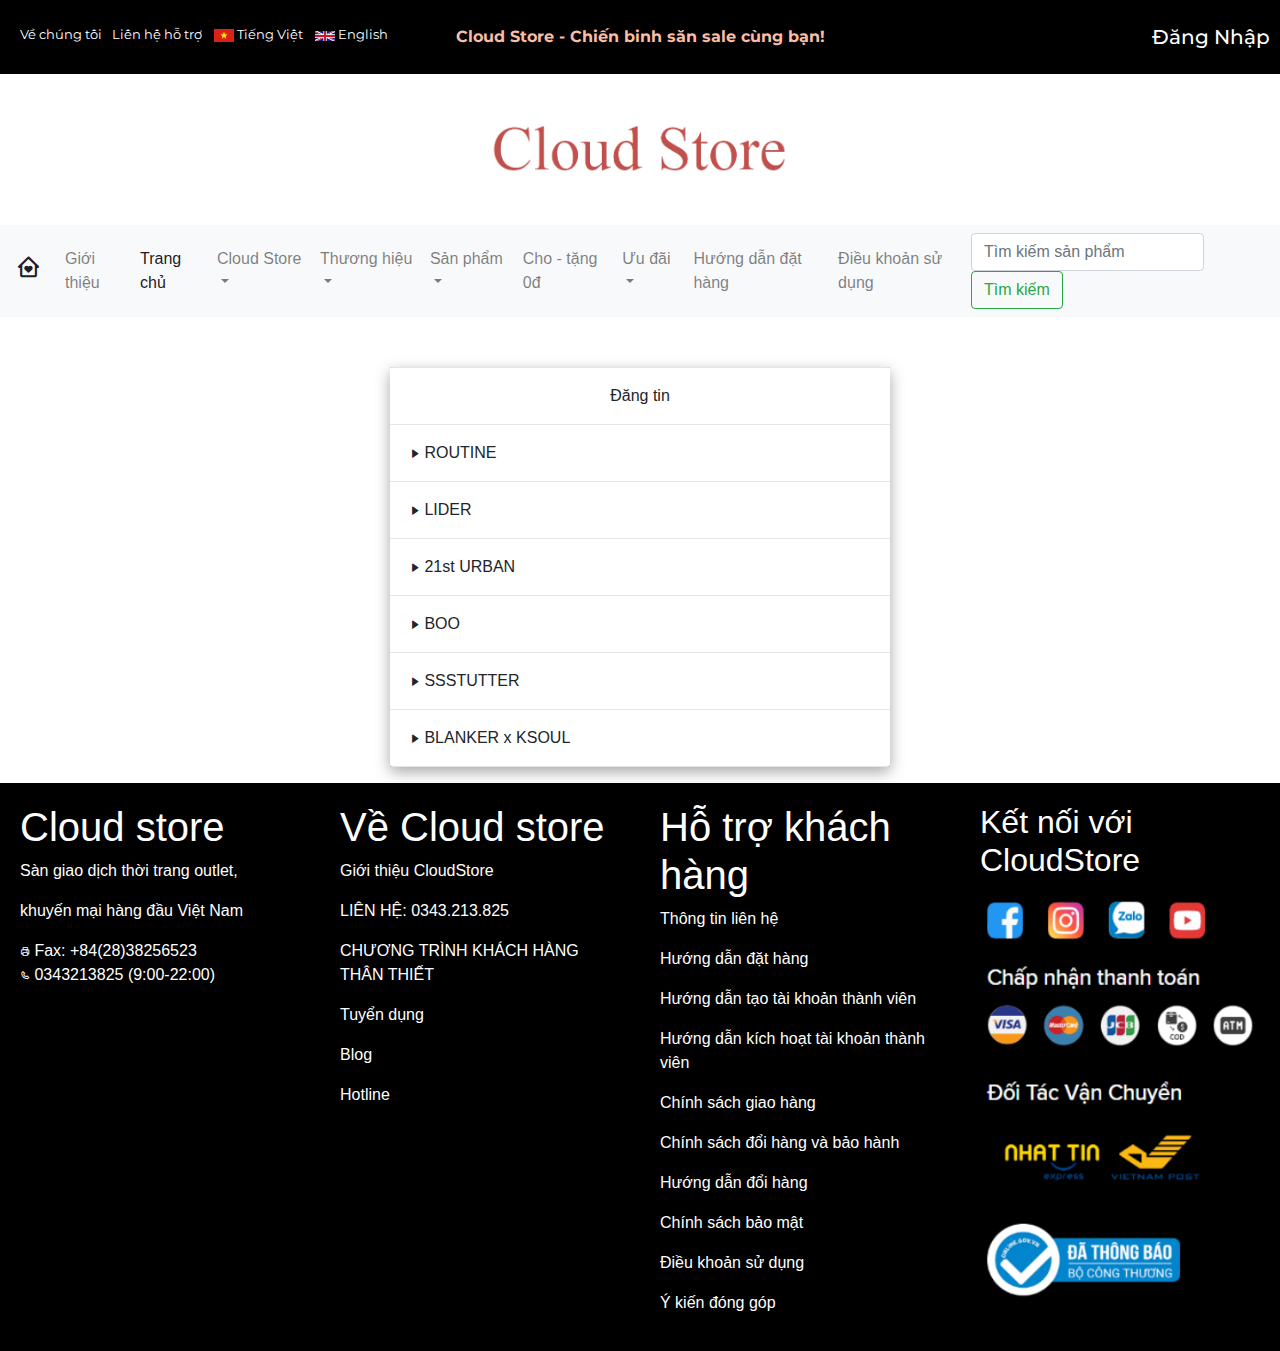
<file: dangbai.html>
<!DOCTYPE html>
<html lang="en">

<head>
    <meta charset="UTF-8">
    <meta http-equiv="X-UA-Compatible" content="IE=edge">
    <meta name="viewport" content="width=device-width, initial-scale=1.0">
    <title>Cloud Store</title>
    <link rel="stylesheet" href="layout.css">
    <link rel="icon" type="image/x-icon" href="img/icon-nen.png">
    <link rel="preconnect" href="https://fonts.googleapis.com">
    <link rel="preconnect" href="https://fonts.gstatic.com" crossorigin>
    <link href="https://fonts.googleapis.com/css2?family=Montserrat:wght@200&display=swap" rel="stylesheet">
    <link rel="stylesheet" href="https://cdn.jsdelivr.net/npm/bootstrap@4.0.0/dist/css/bootstrap.min.css"
        integrity="sha384-Gn5384xqQ1aoWXA+058RXPxPg6fy4IWvTNh0E263XmFcJlSAwiGgFAW/dAiS6JXm" crossorigin="anonymous">
    <link href='https://unpkg.com/boxicons@2.1.4/css/boxicons.min.css' rel='stylesheet'>
    <script src="layout.js"></script>
    <link rel="stylesheet" href="dangbai.css">
</head>

<body>
    <header>
        <div class="ngon-ngu">
            <div>Về chúng tôi</div>
            <div>Liên hệ hỗ trợ</div>
            <div> <img src="img/la-co-viet-nam-vector-1.png" alt=""> Tiếng Việt</div>
            <div> <img src="img/la-co-vuong-quoc-anh.jpg" alt=""> English</div>
        </div>
        <a href=""></a>
        <p><Strong>Cloud Store - Chiến binh săn sale cùng bạn!</Strong> </p>
       
        <a class="dki" href="dangnhap.html">
            <h5>Đăng Nhập</h5>
        </a>
    </header>

    <div class="logo">
        <img src="img/logo.png" alt="logo">
    </div>
    <div class="navbar1">
        <nav class="navbar navbar-expand-lg navbar-light bg-light">
            <a class="navbar-brand" href="#"><i class='bx bx-home-heart'></i></a>
            <button class="navbar-toggler" type="button" data-toggle="collapse" data-target="#navbarSupportedContent"
                aria-controls="navbarSupportedContent" aria-expanded="false" aria-label="Toggle navigation">
                <span class="navbar-toggler-icon"></span>
            </button>

            <div class="collapse navbar-collapse" id="navbarSupportedContent">
                <ul class="navbar-nav mr-auto">
                    <li class="nav-item">
                        <a class="nav-link" href="#thuong-hieu">Giới thiệu</a>
                    </li>
                    <li class="nav-item active">
                        <a class="nav-link" href="index.html">Trang chủ <span class="sr-only">(current)</span></a>
                    </li>
                    <li class="nav-item dropdown cl">
                        <a class="nav-link dropdown-toggle" href="#" id="navbarDropdown" role="button"
                            data-toggle="dropdown" aria-haspopup="true" aria-expanded="false">
                            Cloud Store
                        </a>
                        <div class="dropdown-menu" aria-labelledby="navbarDropdown">
                            <a class="dropdown-item" href="#">Tất cả</a>
                            <a class="dropdown-item" href="#">Đầm</a>
                            <a class="dropdown-item" href="#xu-huong">Chân váy</a>
                            <div id="cl-ao">
                                <a class="dropdown-item ">
                                    <div class="ao">Áo</div> <i class='bx bxs-right-arrow'></i>
                                </a>
                                <div class="menu1">
                                    <a class="dropdown-item" href="#">Áo kiểu</a>
                                    <a class="dropdown-item" href="#">Áo croptop</a>
                                    <a class="dropdown-item" href="#">Áo thun</a>
                                    <a class="dropdown-item" href="#">Áo sơ mi</a>
                                    <a class="dropdown-item" href="#">Áo ống - hai dây</a>
                                </div>
                            </div>

                            <div id="cl-quan">
                                <a class="dropdown-item">
                                    <div class="quan">Quần</div> <i class='bx bxs-right-arrow'></i>
                                </a>
                                <div class="menu2">
                                    <a class="dropdown-item" href="#">Quần short</a>
                                    <a class="dropdown-item" href="#">Quần jeans</a>
                                    <a class="dropdown-item" href="#">Quần baggy</a>
                                    <a class="dropdown-item" href="#">Quần kaki</a>
                                    <a class="dropdown-item" href="#">Quần legging</a>
                                    <a class="dropdown-item" href="#">Quần jogger</a>
                                </div>
                            </div>
                            <a class="dropdown-item" href="#xu-huong">Đồ liền thân</a>
                            <a class="dropdown-item" href="#xu-huong">Set bộ</a>

                        </div>
                    </li>

                    <li class="nav-item dropdown">
                        <a class="nav-link dropdown-toggle" href="#" id="navbarDropdown" role="button"
                            data-toggle="dropdown" aria-haspopup="true" aria-expanded="false">
                            Thương hiệu
                        </a>
                        <div class="dropdown-menu" aria-labelledby="navbarDropdown">
                            <a class="dropdown-item" href="#">ROUTINE</a>
                            <a class="dropdown-item" href="#">LIDER</a>
                            <a class="dropdown-item" href="#xu-huong">21th URBAN</a>
                            <a class="dropdown-item" href="#xu-huong">BOO </a>
                            <a class="dropdown-item" href="#xu-huong">SSSTUTTER</a>
                            <a class="dropdown-item" href="#xu-huong">BLANKE x KSEOUL</a>
                            <a class="dropdown-item" href="#xu-huong">OWL brand</a>
                            <a class="dropdown-item" href="#xu-huong">MAY Boutique</a>
                            <a class="dropdown-item" href="#xu-huong">YODY</a>
                            <a class="dropdown-item" href="#xu-huong">RECHIC</a>
                            <a class="dropdown-item" href="#xu-huong">ELISE</a>
                            <a class="dropdown-item" href="#xu-huong">GLUMAC</a>
                            <a class="dropdown-item" href="#xu-huong">IVY MODA</a>
                            <a class="dropdown-item" href="#xu-huong">UNQLO</a>
                            <a class="dropdown-item" href="#xu-huong">CANIFA</a>
                            <a class="dropdown-item" href="#xu-huong">LEVENTS</a>
                            <a class="dropdown-item" href="#xu-huong">COOL MATE</a>
                            <a class="dropdown-item" href="#xu-huong">DIRTY COIN</a>
                            <a class="dropdown-item" href="#xu-huong">STHEWAY</a>
                        </div>
                    </li>
                    </li>

                    <li class="nav-item dropdown cl">
                        <a class="nav-link dropdown-toggle" href="#" id="navbarDropdown" role="button"
                            data-toggle="dropdown" aria-haspopup="true" aria-expanded="false">
                            Sản phẩm
                        </a>
                        <div class="dropdown-menu" aria-labelledby="navbarDropdown">
                            <a class="dropdown-item" href="#">Tất cả</a>
                            <a class="dropdown-item" href="#">Đầm</a>
                            <a class="dropdown-item" href="#xu-huong">Chân váy</a>
                            <div id="cl-ao">
                                <a class="dropdown-item ">
                                    <div class="ao">Áo</div> <i class='bx bxs-right-arrow'></i>
                                </a>
                                <div class="menu1">
                                    <a class="dropdown-item" href="#">Áo kiểu</a>
                                    <a class="dropdown-item" href="#">Áo croptop</a>
                                    <a class="dropdown-item" href="#">Áo thun</a>
                                    <a class="dropdown-item" href="#">Áo sơ mi</a>
                                    <a class="dropdown-item" href="#">Áo ống - hai dây</a>
                                </div>
                            </div>

                            <div id="cl-quan">
                                <a class="dropdown-item">
                                    <div class="quan">Quần</div> <i class='bx bxs-right-arrow'></i>
                                </a>
                                <div class="menu2">
                                    <a class="dropdown-item" href="#">Quần short</a>
                                    <a class="dropdown-item" href="#">Quần jeans</a>
                                    <a class="dropdown-item" href="#">Quần baggy</a>
                                    <a class="dropdown-item" href="#">Quần kaki</a>
                                    <a class="dropdown-item" href="#">Quần legging</a>
                                    <a class="dropdown-item" href="#">Quần jogger</a>
                                </div>
                            </div>

                            <a class="dropdown-item" href="#xu-huong">Đồ liền thân</a>
                            <a class="dropdown-item" href="#xu-huong">Set bộ</a>

                        </div>

                    <li class="nav-item">
                        <a class="nav-link" href="chotang.html">Cho - tặng 0đ</a>
                    </li>

                    <li class="nav-item dropdown">
                        <a class="nav-link dropdown-toggle" href="#" id="navbarDropdown" role="button"
                            data-toggle="dropdown" aria-haspopup="true" aria-expanded="false">
                            Ưu đãi
                        </a>
                        <div class="dropdown-menu" aria-labelledby="navbarDropdown">
                            <a class="dropdown-item" href="#">Ưu đãi</a>
                            <a class="dropdown-item" href="#xu-huong">Đồ liền thân</a>
                            <a class="dropdown-item" href="#xu-huong">Set bộ</a>

                        </div>
                    

                    <li class="nav-item ">
                        <a class="nav-link" href="index.html">Hướng dẫn đặt hàng</a>
                    </li>

                    <li class="nav-item ">
                        <a class="nav-link" href="index.html">Điều khoản sử dụng</a>
                    </li>

                </ul>
                <form class="form-inline my-2 my-lg-0">
                    <input class="form-control mr-sm-2" type="search" placeholder="Tìm kiếm sản phẩm"
                        aria-label="Search">
                    <button class="btn btn-outline-success my-2 my-sm-0" type="submit">Tìm kiếm</button>
                </form>
            </div>
        </nav>
    </div>

    <div class="form">
        <HR></HR>
        <div class="dangtin">Đăng tin</div>
        <HR></HR>
        <div class="it">
            <i class='bx bxs-right-arrow '></i> ROUTINE
        </div>
        <HR></HR>
        <div class="it">
            <i class='bx bxs-right-arrow '></i> LIDER  
        </div>
        <HR></HR>
        <div class="it">
            <i class='bx bxs-right-arrow'></i> 21st URBAN
        </div>
        <HR></HR>
        <div class="it">
            <i class='bx bxs-right-arrow'></i> BOO
        </div>
        <HR></HR>
        <div class="it">
            <i class='bx bxs-right-arrow'></i> SSSTUTTER
        </div>
        <HR></HR>
        <div class="it">
            <i class='bx bxs-right-arrow'></i> BLANKER x KSOUL
        </div>
        <HR></HR>
    </div>


    
    <div class="footer">
        <div class="ft1">
            <h1>Cloud store</h1>
            <p>Sàn giao dịch thời trang outlet,</p>
            <p>khuyến mại hàng đầu Việt Nam</p>
            <div><i class='bx bx-printer'></i> Fax: +84(28)38256523</div>
            <div><i class='bx bx-phone'></i> 0343213825 (9:00-22:00)</div>
        </div>
        <div class="ft1">
            <h1>Về Cloud store</h1>
            <p>Giới thiệu CloudStore</p>
            <p>LIÊN HỆ: 0343.213.825</p>
            <P>CHƯƠNG TRÌNH KHÁCH HÀNG THÂN THIẾT</P>
            <P>Tuyển dụng</P>
            <p>Blog</p>
            <p>Hotline</p>
        </div>
        <div class="ft1">
            <h1>Hỗ trợ khách hàng</h1>
            <p>Thông tin liên hệ</p>
            <p>Hướng dẫn đặt hàng</p>
            <p>Hướng dẫn tạo tài khoản thành viên</p>
            <p>Hướng dẫn kích hoạt tài khoản thành viên</p>
            <p>Chính sách giao hàng</p>
            <p>Chính sách đổi hàng và bảo hành</p>
            <p>Hướng dẫn đổi hàng</p>
            <p>Chính sách bảo mật</p>
            <p>Điều khoản sử dụng</p>
            <p>Ý kiến đóng góp</p>
        </div>

        <div class="ft1">
           <h2>Kết nối với CloudStore</h2>
           <img src="img/Screenshot 2022-12-12 101609.png" alt="">
        </div>
    </div>

    <script src="https://code.jquery.com/jquery-3.2.1.slim.min.js"
        integrity="sha384-KJ3o2DKtIkvYIK3UENzmM7KCkRr/rE9/Qpg6aAZGJwFDMVNA/GpGFF93hXpG5KkN"
        crossorigin="anonymous"></script>
    <script src="https://cdn.jsdelivr.net/npm/popper.js@1.12.9/dist/umd/popper.min.js"
        integrity="sha384-ApNbgh9B+Y1QKtv3Rn7W3mgPxhU9K/ScQsAP7hUibX39j7fakFPskvXusvfa0b4Q"
        crossorigin="anonymous"></script>
    <script src="https://cdn.jsdelivr.net/npm/bootstrap@4.0.0/dist/js/bootstrap.min.js"
        integrity="sha384-JZR6Spejh4U02d8jOt6vLEHfe/JQGiRRSQQxSfFWpi1MquVdAyjUar5+76PVCmYl"
        crossorigin="anonymous"></script>
</body>

</html>
</file>
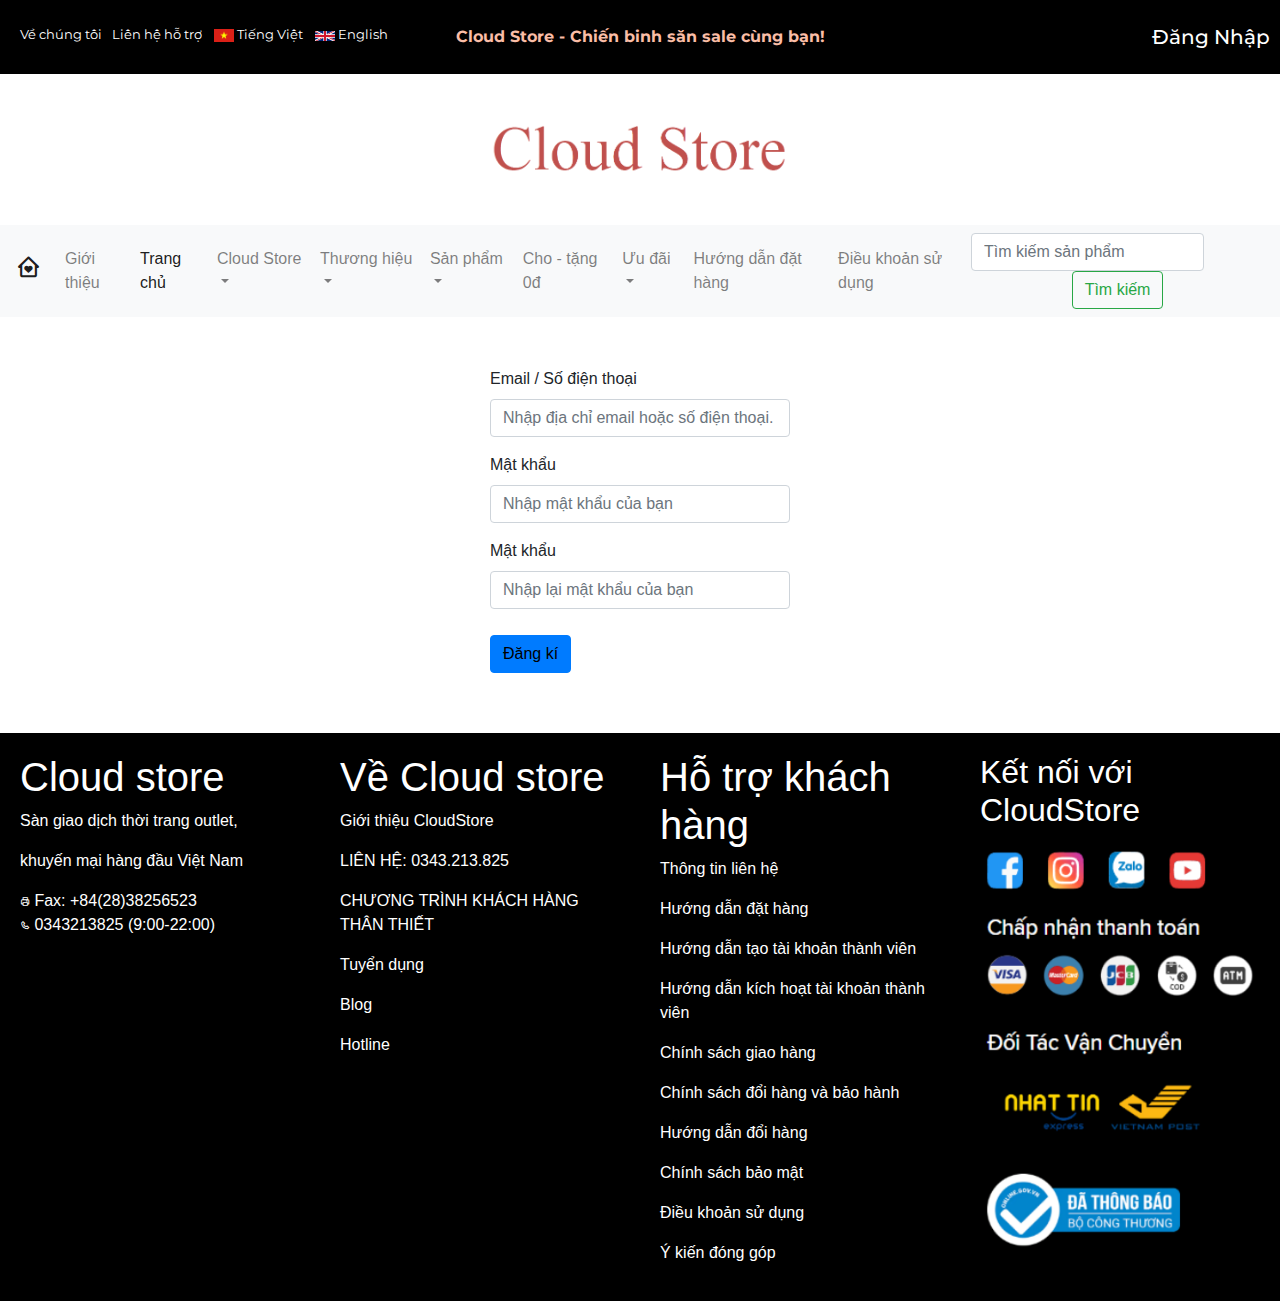
<file: dangki.html>
<!DOCTYPE html>
<html lang="en">

<head>
    <meta charset="UTF-8">
    <meta http-equiv="X-UA-Compatible" content="IE=edge">
    <meta name="viewport" content="width=device-width, initial-scale=1.0">
    <title>Cloud Store</title>
    <link rel="stylesheet" href="layout.css">
    <link rel="icon" type="image/x-icon" href="img/icon-nen.png">
    <link rel="preconnect" href="https://fonts.googleapis.com">
    <link rel="preconnect" href="https://fonts.gstatic.com" crossorigin>
    <link href="https://fonts.googleapis.com/css2?family=Montserrat:wght@200&display=swap" rel="stylesheet">
    <link rel="stylesheet" href="https://cdn.jsdelivr.net/npm/bootstrap@4.0.0/dist/css/bootstrap.min.css"
        integrity="sha384-Gn5384xqQ1aoWXA+058RXPxPg6fy4IWvTNh0E263XmFcJlSAwiGgFAW/dAiS6JXm" crossorigin="anonymous">
    <link href='https://unpkg.com/boxicons@2.1.4/css/boxicons.min.css' rel='stylesheet'>
    <script src="layout.js"></script>
    <link rel="stylesheet" href="dangki.css">
</head>

<body>
    <header>
        <div class="ngon-ngu">
            <div>Về chúng tôi</div>
            <div>Liên hệ hỗ trợ</div>
            <div> <img src="img/la-co-viet-nam-vector-1.png" alt=""> Tiếng Việt</div>
            <div> <img src="img/la-co-vuong-quoc-anh.jpg" alt=""> English</div>
        </div>
        <a href=""></a>
        <p><Strong>Cloud Store - Chiến binh săn sale cùng bạn!</Strong> </p>
       
        <a class="dki" href="dangnhap.html">
            <h5>Đăng Nhập</h5>
        </a>
    </header>

    <div class="logo">
        <img src="img/logo.png" alt="logo">
    </div>
    <div class="navbar1">
        <nav class="navbar navbar-expand-lg navbar-light bg-light">
            <a class="navbar-brand" href="#"><i class='bx bx-home-heart'></i></a>
            <button class="navbar-toggler" type="button" data-toggle="collapse" data-target="#navbarSupportedContent"
                aria-controls="navbarSupportedContent" aria-expanded="false" aria-label="Toggle navigation">
                <span class="navbar-toggler-icon"></span>
            </button>

            <div class="collapse navbar-collapse" id="navbarSupportedContent">
                <ul class="navbar-nav mr-auto">
                    <li class="nav-item">
                        <a class="nav-link" href="#thuong-hieu">Giới thiệu</a>
                    </li>
                    <li class="nav-item active">
                        <a class="nav-link" href="index.html">Trang chủ <span class="sr-only">(current)</span></a>
                    </li>
                    <li class="nav-item dropdown cl">
                        <a class="nav-link dropdown-toggle" href="#" id="navbarDropdown" role="button"
                            data-toggle="dropdown" aria-haspopup="true" aria-expanded="false">
                            Cloud Store
                        </a>
                        <div class="dropdown-menu" aria-labelledby="navbarDropdown">
                            <a class="dropdown-item" href="#">Tất cả</a>
                            <a class="dropdown-item" href="#">Đầm</a>
                            <a class="dropdown-item" href="#xu-huong">Chân váy</a>
                            <div id="cl-ao">
                                <a class="dropdown-item ">
                                    <div class="ao">Áo</div> <i class='bx bxs-right-arrow'></i>
                                </a>
                                <div class="menu1">
                                    <a class="dropdown-item" href="#">Áo kiểu</a>
                                    <a class="dropdown-item" href="#">Áo croptop</a>
                                    <a class="dropdown-item" href="#">Áo thun</a>
                                    <a class="dropdown-item" href="#">Áo sơ mi</a>
                                    <a class="dropdown-item" href="#">Áo ống - hai dây</a>
                                </div>
                            </div>

                            <div id="cl-quan">
                                <a class="dropdown-item">
                                    <div class="quan">Quần</div> <i class='bx bxs-right-arrow'></i>
                                </a>
                                <div class="menu2">
                                    <a class="dropdown-item" href="#">Quần short</a>
                                    <a class="dropdown-item" href="#">Quần jeans</a>
                                    <a class="dropdown-item" href="#">Quần baggy</a>
                                    <a class="dropdown-item" href="#">Quần kaki</a>
                                    <a class="dropdown-item" href="#">Quần legging</a>
                                    <a class="dropdown-item" href="#">Quần jogger</a>
                                </div>
                            </div>
                            <a class="dropdown-item" href="#xu-huong">Đồ liền thân</a>
                            <a class="dropdown-item" href="#xu-huong">Set bộ</a>

                        </div>
                    </li>

                    <li class="nav-item dropdown">
                        <a class="nav-link dropdown-toggle" href="#" id="navbarDropdown" role="button"
                            data-toggle="dropdown" aria-haspopup="true" aria-expanded="false">
                            Thương hiệu
                        </a>
                        <div class="dropdown-menu" aria-labelledby="navbarDropdown">
                            <a class="dropdown-item" href="#">ROUTINE</a>
                            <a class="dropdown-item" href="#">LIDER</a>
                            <a class="dropdown-item" href="#xu-huong">21th URBAN</a>
                            <a class="dropdown-item" href="#xu-huong">BOO </a>
                            <a class="dropdown-item" href="#xu-huong">SSSTUTTER</a>
                            <a class="dropdown-item" href="#xu-huong">BLANKE x KSEOUL</a>
                            <a class="dropdown-item" href="#xu-huong">OWL brand</a>
                            <a class="dropdown-item" href="#xu-huong">MAY Boutique</a>
                            <a class="dropdown-item" href="#xu-huong">YODY</a>
                            <a class="dropdown-item" href="#xu-huong">RECHIC</a>
                            <a class="dropdown-item" href="#xu-huong">ELISE</a>
                            <a class="dropdown-item" href="#xu-huong">GLUMAC</a>
                            <a class="dropdown-item" href="#xu-huong">IVY MODA</a>
                            <a class="dropdown-item" href="#xu-huong">UNQLO</a>
                            <a class="dropdown-item" href="#xu-huong">CANIFA</a>
                            <a class="dropdown-item" href="#xu-huong">LEVENTS</a>
                            <a class="dropdown-item" href="#xu-huong">COOL MATE</a>
                            <a class="dropdown-item" href="#xu-huong">DIRTY COIN</a>
                            <a class="dropdown-item" href="#xu-huong">STHEWAY</a>
                        </div>
                    </li>
                    </li>

                    <li class="nav-item dropdown cl">
                        <a class="nav-link dropdown-toggle" href="#" id="navbarDropdown" role="button"
                            data-toggle="dropdown" aria-haspopup="true" aria-expanded="false">
                            Sản phẩm
                        </a>
                        <div class="dropdown-menu" aria-labelledby="navbarDropdown">
                            <a class="dropdown-item" href="#">Tất cả</a>
                            <a class="dropdown-item" href="#">Đầm</a>
                            <a class="dropdown-item" href="#xu-huong">Chân váy</a>
                            <div id="cl-ao">
                                <a class="dropdown-item ">
                                    <div class="ao">Áo</div> <i class='bx bxs-right-arrow'></i>
                                </a>
                                <div class="menu1">
                                    <a class="dropdown-item" href="#">Áo kiểu</a>
                                    <a class="dropdown-item" href="#">Áo croptop</a>
                                    <a class="dropdown-item" href="#">Áo thun</a>
                                    <a class="dropdown-item" href="#">Áo sơ mi</a>
                                    <a class="dropdown-item" href="#">Áo ống - hai dây</a>
                                </div>
                            </div>

                            <div id="cl-quan">
                                <a class="dropdown-item">
                                    <div class="quan">Quần</div> <i class='bx bxs-right-arrow'></i>
                                </a>
                                <div class="menu2">
                                    <a class="dropdown-item" href="#">Quần short</a>
                                    <a class="dropdown-item" href="#">Quần jeans</a>
                                    <a class="dropdown-item" href="#">Quần baggy</a>
                                    <a class="dropdown-item" href="#">Quần kaki</a>
                                    <a class="dropdown-item" href="#">Quần legging</a>
                                    <a class="dropdown-item" href="#">Quần jogger</a>
                                </div>
                            </div>

                            <a class="dropdown-item" href="#xu-huong">Đồ liền thân</a>
                            <a class="dropdown-item" href="#xu-huong">Set bộ</a>

                        </div>

                    <li class="nav-item">
                        <a class="nav-link" href="chotang.html">Cho - tặng 0đ</a>
                    </li>

                    <li class="nav-item dropdown">
                        <a class="nav-link dropdown-toggle" href="#" id="navbarDropdown" role="button"
                            data-toggle="dropdown" aria-haspopup="true" aria-expanded="false">
                            Ưu đãi
                        </a>
                        <div class="dropdown-menu" aria-labelledby="navbarDropdown">
                            <a class="dropdown-item" href="#">Ưu đãi</a>
                            <a class="dropdown-item" href="#xu-huong">Đồ liền thân</a>
                            <a class="dropdown-item" href="#xu-huong">Set bộ</a>

                        </div>
                    

                    <li class="nav-item ">
                        <a class="nav-link" href="index.html">Hướng dẫn đặt hàng</a>
                    </li>

                    <li class="nav-item ">
                        <a class="nav-link" href="index.html">Điều khoản sử dụng</a>
                    </li>

                </ul>
                <form class="form-inline my-2 my-lg-0">
                    <input class="form-control mr-sm-2" type="search" placeholder="Tìm kiếm sản phẩm"
                        aria-label="Search">
                    <button class="btn btn-outline-success my-2 my-sm-0" type="submit">Tìm kiếm</button>
                </form>
            </div>
        </nav>
    </div>
    <div class="dangki">
        <form>
            <div class="form-group">
              <label for="exampleInputEmail1">Email / Số điện thoại</label>
              <input type="email" class="form-control" id="exampleInputEmail1" aria-describedby="emailHelp" placeholder="Nhập địa chỉ email hoặc số điện thoại.">
              
            </div>

            <div class="form-group">
              <label for="exampleInputPassword1">Mật khẩu</label>
              <input type="password" class="form-control" id="exampleInputPassword1" placeholder="Nhập mật khẩu của bạn">
            </div>

            <div class="form-group">
                <label for="exampleInputPassword1">Mật khẩu</label>
                <input type="password" class="form-control" id="exampleInputPassword1" placeholder="Nhập lại mật khẩu của bạn">
              </div>

            
            <button type="submit" class="btn btn-primary"><a id="dangnhap" href="index.html">Đăng kí</a></button>
          </form>
    </div>


    
    <div class="footer">
        <div class="ft1">
            <h1>Cloud store</h1>
            <p>Sàn giao dịch thời trang outlet,</p>
            <p>khuyến mại hàng đầu Việt Nam</p>
            <div><i class='bx bx-printer'></i> Fax: +84(28)38256523</div>
            <div><i class='bx bx-phone'></i> 0343213825 (9:00-22:00)</div>
        </div>
        <div class="ft1">
            <h1>Về Cloud store</h1>
            <p>Giới thiệu CloudStore</p>
            <p>LIÊN HỆ: 0343.213.825</p>
            <P>CHƯƠNG TRÌNH KHÁCH HÀNG THÂN THIẾT</P>
            <P>Tuyển dụng</P>
            <p>Blog</p>
            <p>Hotline</p>
        </div>
        <div class="ft1">
            <h1>Hỗ trợ khách hàng</h1>
            <p>Thông tin liên hệ</p>
            <p>Hướng dẫn đặt hàng</p>
            <p>Hướng dẫn tạo tài khoản thành viên</p>
            <p>Hướng dẫn kích hoạt tài khoản thành viên</p>
            <p>Chính sách giao hàng</p>
            <p>Chính sách đổi hàng và bảo hành</p>
            <p>Hướng dẫn đổi hàng</p>
            <p>Chính sách bảo mật</p>
            <p>Điều khoản sử dụng</p>
            <p>Ý kiến đóng góp</p>
        </div>

        <div class="ft1">
           <h2>Kết nối với CloudStore</h2>
           <img src="img/Screenshot 2022-12-12 101609.png" alt="">
        </div>
    </div>

    <script src="https://code.jquery.com/jquery-3.2.1.slim.min.js"
        integrity="sha384-KJ3o2DKtIkvYIK3UENzmM7KCkRr/rE9/Qpg6aAZGJwFDMVNA/GpGFF93hXpG5KkN"
        crossorigin="anonymous"></script>
    <script src="https://cdn.jsdelivr.net/npm/popper.js@1.12.9/dist/umd/popper.min.js"
        integrity="sha384-ApNbgh9B+Y1QKtv3Rn7W3mgPxhU9K/ScQsAP7hUibX39j7fakFPskvXusvfa0b4Q"
        crossorigin="anonymous"></script>
    <script src="https://cdn.jsdelivr.net/npm/bootstrap@4.0.0/dist/js/bootstrap.min.js"
        integrity="sha384-JZR6Spejh4U02d8jOt6vLEHfe/JQGiRRSQQxSfFWpi1MquVdAyjUar5+76PVCmYl"
        crossorigin="anonymous"></script>
</body>

</html>
</file>
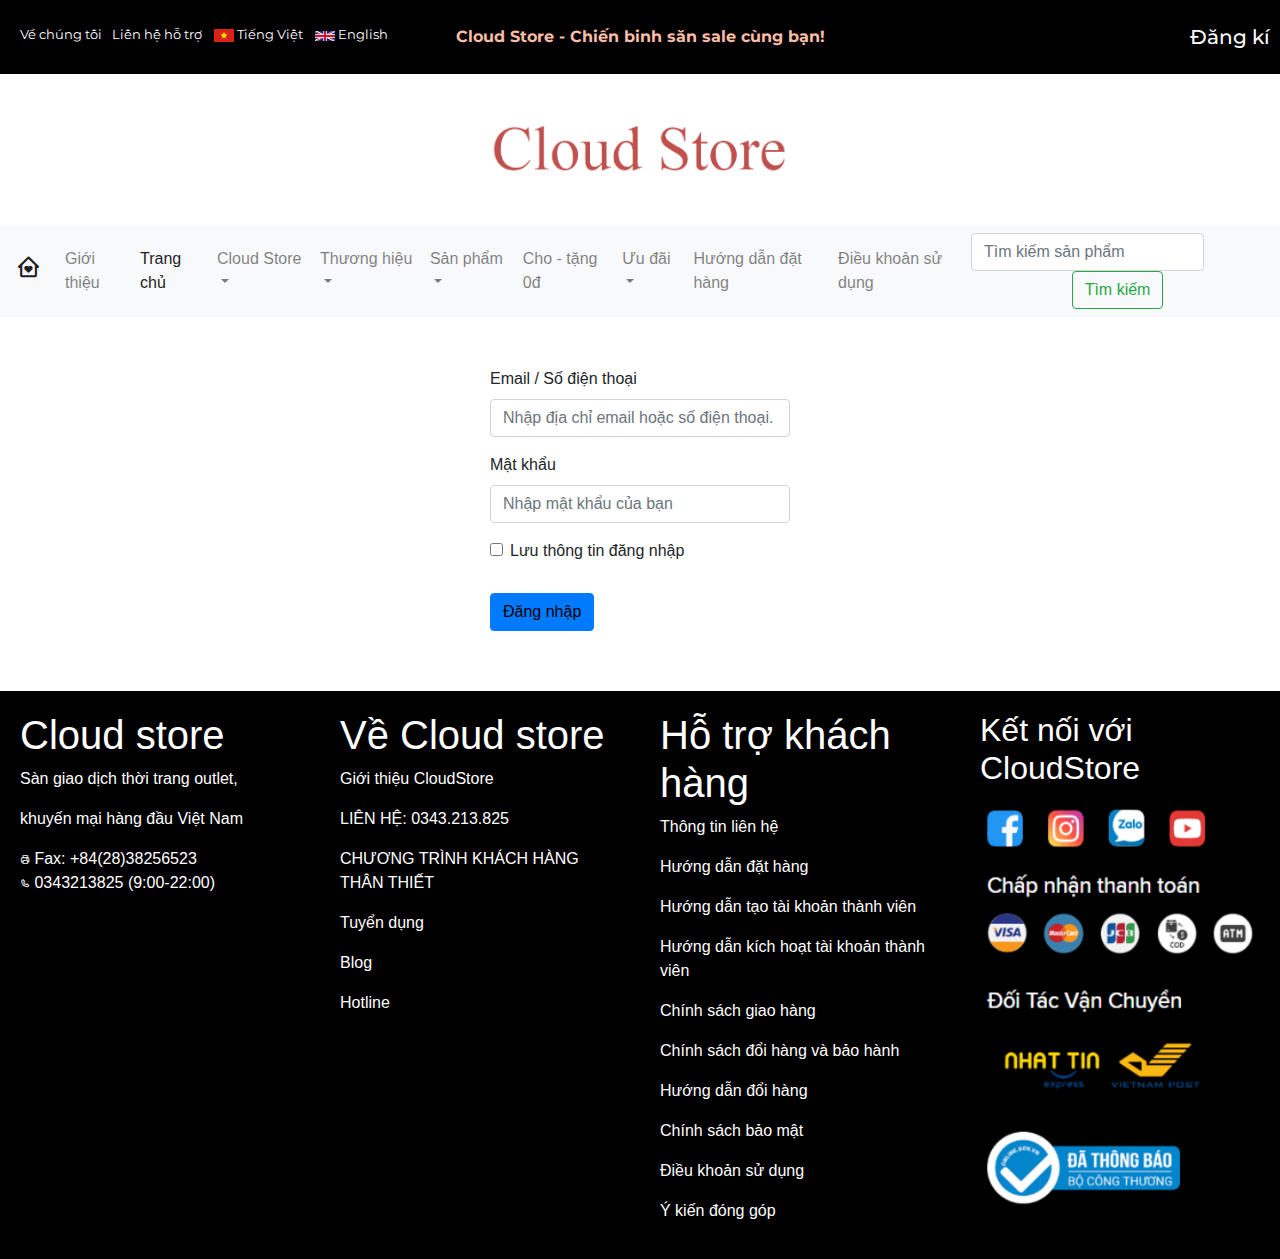
<file: dangnhap.html>
<!DOCTYPE html>
<html lang="en">

<head>
    <meta charset="UTF-8">
    <meta http-equiv="X-UA-Compatible" content="IE=edge">
    <meta name="viewport" content="width=device-width, initial-scale=1.0">
    <title>Cloud Store</title>
    <link rel="icon" type="image/x-icon" href="img/icon-nen.png">
    <link rel="stylesheet" href="layout.css">
    <link rel="preconnect" href="https://fonts.googleapis.com">
    <link rel="preconnect" href="https://fonts.gstatic.com" crossorigin>
    <link href="https://fonts.googleapis.com/css2?family=Montserrat:wght@200&display=swap" rel="stylesheet">
    <link rel="stylesheet" href="https://cdn.jsdelivr.net/npm/bootstrap@4.0.0/dist/css/bootstrap.min.css"
        integrity="sha384-Gn5384xqQ1aoWXA+058RXPxPg6fy4IWvTNh0E263XmFcJlSAwiGgFAW/dAiS6JXm" crossorigin="anonymous">
    <link href='https://unpkg.com/boxicons@2.1.4/css/boxicons.min.css' rel='stylesheet'>
    <script src="layout.js"></script>
    <link rel="stylesheet" href="dangki.css">
    <link rel="stylesheet" href="dangnhap.css">
</head>

<body>
    <header>
        <div class="ngon-ngu">
            <div>Về chúng tôi</div>
            <div>Liên hệ hỗ trợ</div>
            <div> <img src="img/la-co-viet-nam-vector-1.png" alt=""> Tiếng Việt</div>
            <div> <img src="img/la-co-vuong-quoc-anh.jpg" alt=""> English</div>
        </div>
        <a href=""></a>
        <p><Strong>Cloud Store - Chiến binh săn sale cùng bạn!</Strong> </p>
        
        <a class="dki" href="dangki.html">
            <h5>Đăng kí</h5>
        </a>
    </header>

    <div class="logo">
        <img src="img/logo.png" alt="logo">
    </div>
    <div class="navbar1">
        <nav class="navbar navbar-expand-lg navbar-light bg-light">
            <a class="navbar-brand" href="#"><i class='bx bx-home-heart'></i></a>
            <button class="navbar-toggler" type="button" data-toggle="collapse" data-target="#navbarSupportedContent"
                aria-controls="navbarSupportedContent" aria-expanded="false" aria-label="Toggle navigation">
                <span class="navbar-toggler-icon"></span>
            </button>

            <div class="collapse navbar-collapse" id="navbarSupportedContent">
                <ul class="navbar-nav mr-auto">
                    <li class="nav-item">
                        <a class="nav-link" href="#thuong-hieu">Giới thiệu</a>
                    </li>
                    <li class="nav-item active">
                        <a class="nav-link" href="index.html">Trang chủ <span class="sr-only">(current)</span></a>
                    </li>
                    <li class="nav-item dropdown cl">
                        <a class="nav-link dropdown-toggle" href="#" id="navbarDropdown" role="button"
                            data-toggle="dropdown" aria-haspopup="true" aria-expanded="false">
                            Cloud Store
                        </a>
                        <div class="dropdown-menu" aria-labelledby="navbarDropdown">
                            <a class="dropdown-item" href="#">Tất cả</a>
                            <a class="dropdown-item" href="#">Đầm</a>
                            <a class="dropdown-item" href="#xu-huong">Chân váy</a>
                            <div id="cl-ao">
                                <a class="dropdown-item ">
                                    <div class="ao">Áo</div> <i class='bx bxs-right-arrow'></i>
                                </a>
                                <div class="menu1">
                                    <a class="dropdown-item" href="#">Áo kiểu</a>
                                    <a class="dropdown-item" href="#">Áo croptop</a>
                                    <a class="dropdown-item" href="#">Áo thun</a>
                                    <a class="dropdown-item" href="#">Áo sơ mi</a>
                                    <a class="dropdown-item" href="#">Áo ống - hai dây</a>
                                </div>
                            </div>

                            <div id="cl-quan">
                                <a class="dropdown-item">
                                    <div class="quan">Quần</div> <i class='bx bxs-right-arrow'></i>
                                </a>
                                <div class="menu2">
                                    <a class="dropdown-item" href="#">Quần short</a>
                                    <a class="dropdown-item" href="#">Quần jeans</a>
                                    <a class="dropdown-item" href="#">Quần baggy</a>
                                    <a class="dropdown-item" href="#">Quần kaki</a>
                                    <a class="dropdown-item" href="#">Quần legging</a>
                                    <a class="dropdown-item" href="#">Quần jogger</a>
                                </div>
                            </div>
                            <a class="dropdown-item" href="#xu-huong">Đồ liền thân</a>
                            <a class="dropdown-item" href="#xu-huong">Set bộ</a>

                        </div>
                    </li>

                    <li class="nav-item dropdown">
                        <a class="nav-link dropdown-toggle" href="#" id="navbarDropdown" role="button"
                            data-toggle="dropdown" aria-haspopup="true" aria-expanded="false">
                            Thương hiệu
                        </a>
                        <div class="dropdown-menu" aria-labelledby="navbarDropdown">
                            <a class="dropdown-item" href="#">ROUTINE</a>
                            <a class="dropdown-item" href="#">LIDER</a>
                            <a class="dropdown-item" href="#xu-huong">21th URBAN</a>
                            <a class="dropdown-item" href="#xu-huong">BOO </a>
                            <a class="dropdown-item" href="#xu-huong">SSSTUTTER</a>
                            <a class="dropdown-item" href="#xu-huong">BLANKE x KSEOUL</a>
                            <a class="dropdown-item" href="#xu-huong">OWL brand</a>
                            <a class="dropdown-item" href="#xu-huong">MAY Boutique</a>
                            <a class="dropdown-item" href="#xu-huong">YODY</a>
                            <a class="dropdown-item" href="#xu-huong">RECHIC</a>
                            <a class="dropdown-item" href="#xu-huong">ELISE</a>
                            <a class="dropdown-item" href="#xu-huong">GLUMAC</a>
                            <a class="dropdown-item" href="#xu-huong">IVY MODA</a>
                            <a class="dropdown-item" href="#xu-huong">UNQLO</a>
                            <a class="dropdown-item" href="#xu-huong">CANIFA</a>
                            <a class="dropdown-item" href="#xu-huong">LEVENTS</a>
                            <a class="dropdown-item" href="#xu-huong">COOL MATE</a>
                            <a class="dropdown-item" href="#xu-huong">DIRTY COIN</a>
                            <a class="dropdown-item" href="#xu-huong">STHEWAY</a>
                        </div>
                    </li>
                    </li>

                    <li class="nav-item dropdown cl">
                        <a class="nav-link dropdown-toggle" href="#" id="navbarDropdown" role="button"
                            data-toggle="dropdown" aria-haspopup="true" aria-expanded="false">
                            Sản phẩm
                        </a>
                        <div class="dropdown-menu" aria-labelledby="navbarDropdown">
                            <a class="dropdown-item" href="#">Tất cả</a>
                            <a class="dropdown-item" href="#">Đầm</a>
                            <a class="dropdown-item" href="#xu-huong">Chân váy</a>
                            <div id="cl-ao">
                                <a class="dropdown-item ">
                                    <div class="ao">Áo</div> <i class='bx bxs-right-arrow'></i>
                                </a>
                                <div class="menu1">
                                    <a class="dropdown-item" href="#">Áo kiểu</a>
                                    <a class="dropdown-item" href="#">Áo croptop</a>
                                    <a class="dropdown-item" href="#">Áo thun</a>
                                    <a class="dropdown-item" href="#">Áo sơ mi</a>
                                    <a class="dropdown-item" href="#">Áo ống - hai dây</a>
                                </div>
                            </div>

                            <div id="cl-quan">
                                <a class="dropdown-item">
                                    <div class="quan">Quần</div> <i class='bx bxs-right-arrow'></i>
                                </a>
                                <div class="menu2">
                                    <a class="dropdown-item" href="#">Quần short</a>
                                    <a class="dropdown-item" href="#">Quần jeans</a>
                                    <a class="dropdown-item" href="#">Quần baggy</a>
                                    <a class="dropdown-item" href="#">Quần kaki</a>
                                    <a class="dropdown-item" href="#">Quần legging</a>
                                    <a class="dropdown-item" href="#">Quần jogger</a>
                                </div>
                            </div>

                            <a class="dropdown-item" href="#xu-huong">Đồ liền thân</a>
                            <a class="dropdown-item" href="#xu-huong">Set bộ</a>

                        </div>

                    <li class="nav-item">
                        <a class="nav-link" href="chotang.html">Cho - tặng 0đ</a>
                    </li>

                    <li class="nav-item dropdown">
                        <a class="nav-link dropdown-toggle" href="#" id="navbarDropdown" role="button"
                            data-toggle="dropdown" aria-haspopup="true" aria-expanded="false">
                            Ưu đãi
                        </a>
                        <div class="dropdown-menu" aria-labelledby="navbarDropdown">
                            <a class="dropdown-item" href="#">Ưu đãi</a>
                            <a class="dropdown-item" href="#xu-huong">Đồ liền thân</a>
                            <a class="dropdown-item" href="#xu-huong">Set bộ</a>

                        </div>
                    

                    <li class="nav-item ">
                        <a class="nav-link" href="index.html">Hướng dẫn đặt hàng</a>
                    </li>

                    <li class="nav-item ">
                        <a class="nav-link" href="index.html">Điều khoản sử dụng</a>
                    </li>

                </ul>
                <form class="form-inline my-2 my-lg-0">
                    <input class="form-control mr-sm-2" type="search" placeholder="Tìm kiếm sản phẩm"
                        aria-label="Search">
                    <button class="btn btn-outline-success my-2 my-sm-0" type="submit">Tìm kiếm</button>
                </form>
            </div>
        </nav>
    </div>

    <div class="dangki">
        <form>
            <div class="form-group">
              <label for="exampleInputEmail1">Email / Số điện thoại</label>
              <input type="email" class="form-control" id="exampleInputEmail1" aria-describedby="emailHelp" placeholder="Nhập địa chỉ email hoặc số điện thoại.">
              
            </div>
            <div class="form-group">
              <label for="exampleInputPassword1">Mật khẩu</label>
              <input type="password" class="form-control" id="exampleInputPassword1" placeholder="Nhập mật khẩu của bạn">
            </div>
            <div class="form-check">
              <input type="checkbox" class="form-check-input" id="exampleCheck1">
              <label class="form-check-label" for="exampleCheck1">Lưu thông tin đăng nhập</label>
            </div>
            <button type="submit" class="btn btn-primary"><a id="dangnhap" href="logined.html">Đăng nhập</a></button>
          </form>
    </div>


    
    <div class="footer">
        <div class="ft1">
            <h1>Cloud store</h1>
            <p>Sàn giao dịch thời trang outlet,</p>
            <p>khuyến mại hàng đầu Việt Nam</p>
            <div><i class='bx bx-printer'></i> Fax: +84(28)38256523</div>
            <div><i class='bx bx-phone'></i> 0343213825 (9:00-22:00)</div>
        </div>
        <div class="ft1">
            <h1>Về Cloud store</h1>
            <p>Giới thiệu CloudStore</p>
            <p>LIÊN HỆ: 0343.213.825</p>
            <P>CHƯƠNG TRÌNH KHÁCH HÀNG THÂN THIẾT</P>
            <P>Tuyển dụng</P>
            <p>Blog</p>
            <p>Hotline</p>
        </div>
        <div class="ft1">
            <h1>Hỗ trợ khách hàng</h1>
            <p>Thông tin liên hệ</p>
            <p>Hướng dẫn đặt hàng</p>
            <p>Hướng dẫn tạo tài khoản thành viên</p>
            <p>Hướng dẫn kích hoạt tài khoản thành viên</p>
            <p>Chính sách giao hàng</p>
            <p>Chính sách đổi hàng và bảo hành</p>
            <p>Hướng dẫn đổi hàng</p>
            <p>Chính sách bảo mật</p>
            <p>Điều khoản sử dụng</p>
            <p>Ý kiến đóng góp</p>
        </div>

        <div class="ft1">
           <h2>Kết nối với CloudStore</h2>
           <img src="img/Screenshot 2022-12-12 101609.png" alt="">
        </div>
    </div>

    <script src="https://code.jquery.com/jquery-3.2.1.slim.min.js"
        integrity="sha384-KJ3o2DKtIkvYIK3UENzmM7KCkRr/rE9/Qpg6aAZGJwFDMVNA/GpGFF93hXpG5KkN"
        crossorigin="anonymous"></script>
    <script src="https://cdn.jsdelivr.net/npm/popper.js@1.12.9/dist/umd/popper.min.js"
        integrity="sha384-ApNbgh9B+Y1QKtv3Rn7W3mgPxhU9K/ScQsAP7hUibX39j7fakFPskvXusvfa0b4Q"
        crossorigin="anonymous"></script>
    <script src="https://cdn.jsdelivr.net/npm/bootstrap@4.0.0/dist/js/bootstrap.min.js"
        integrity="sha384-JZR6Spejh4U02d8jOt6vLEHfe/JQGiRRSQQxSfFWpi1MquVdAyjUar5+76PVCmYl"
        crossorigin="anonymous"></script>
</body>

</html>
</file>
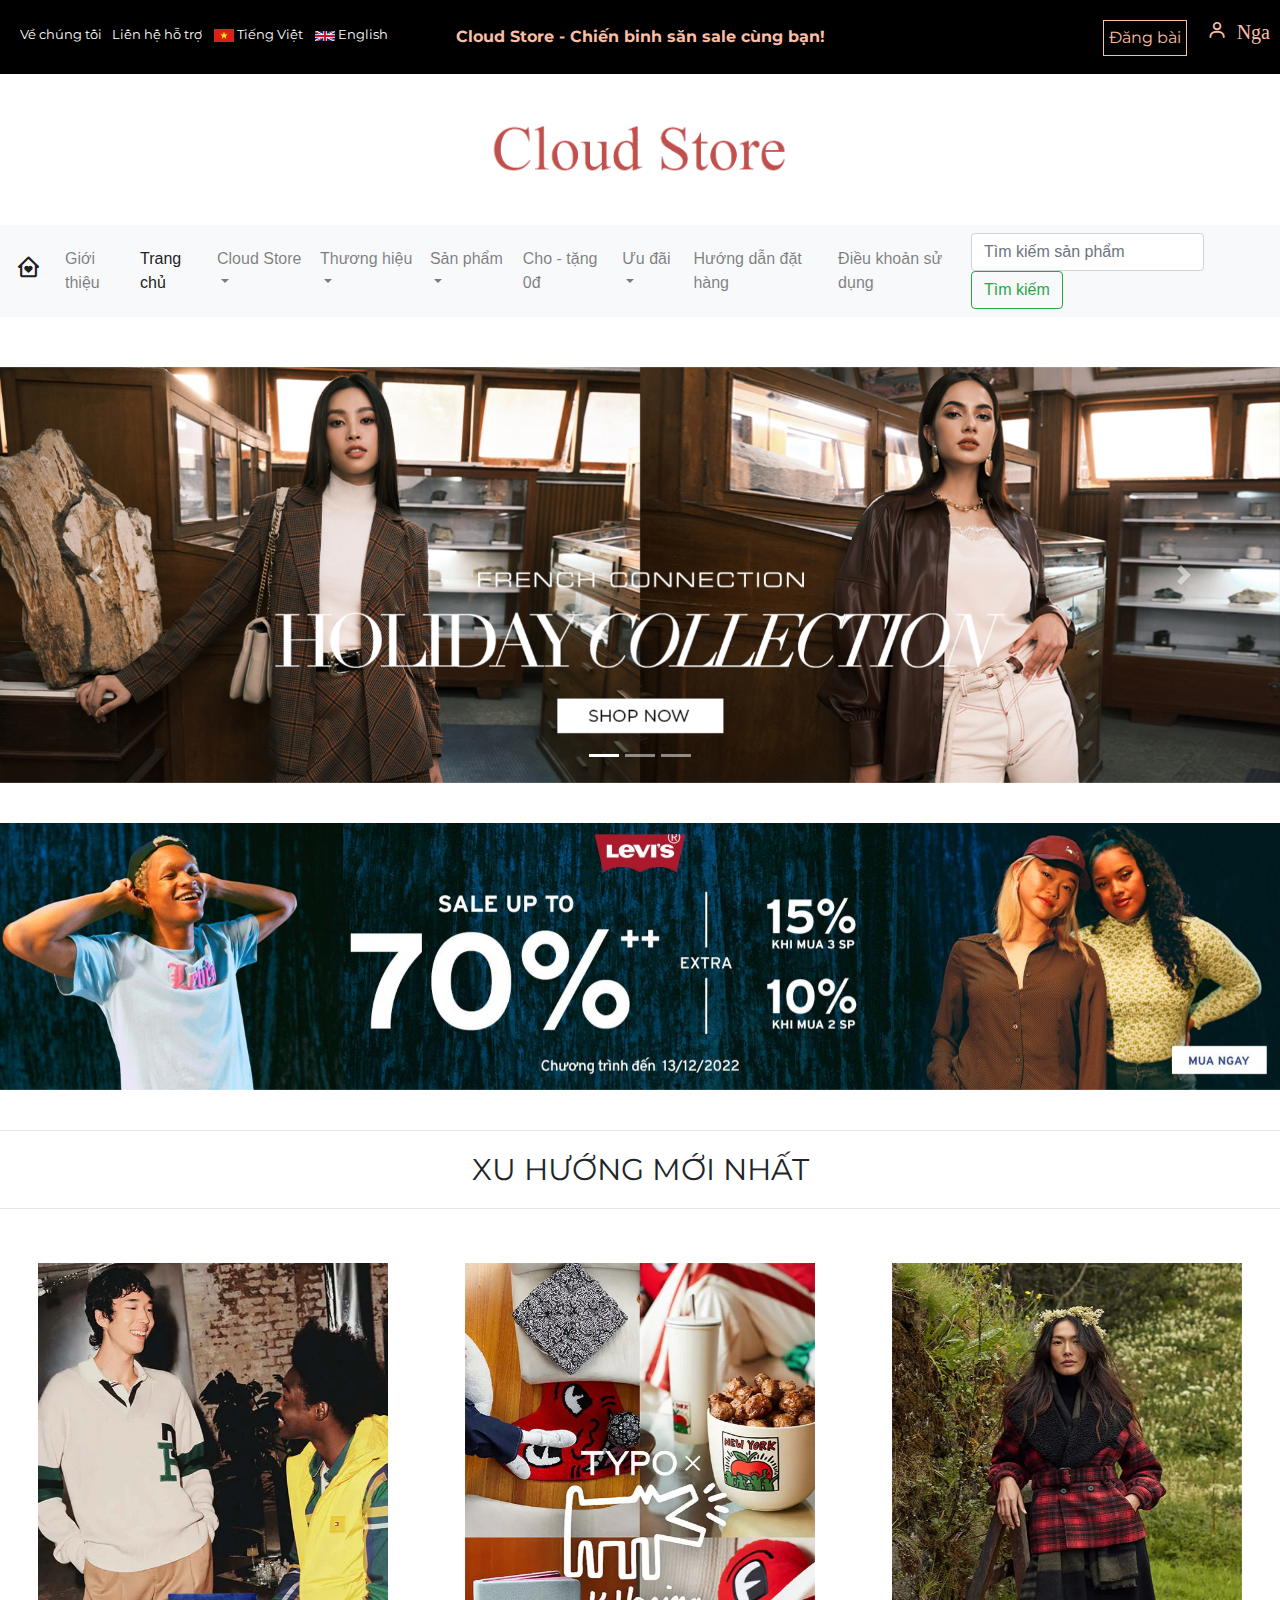
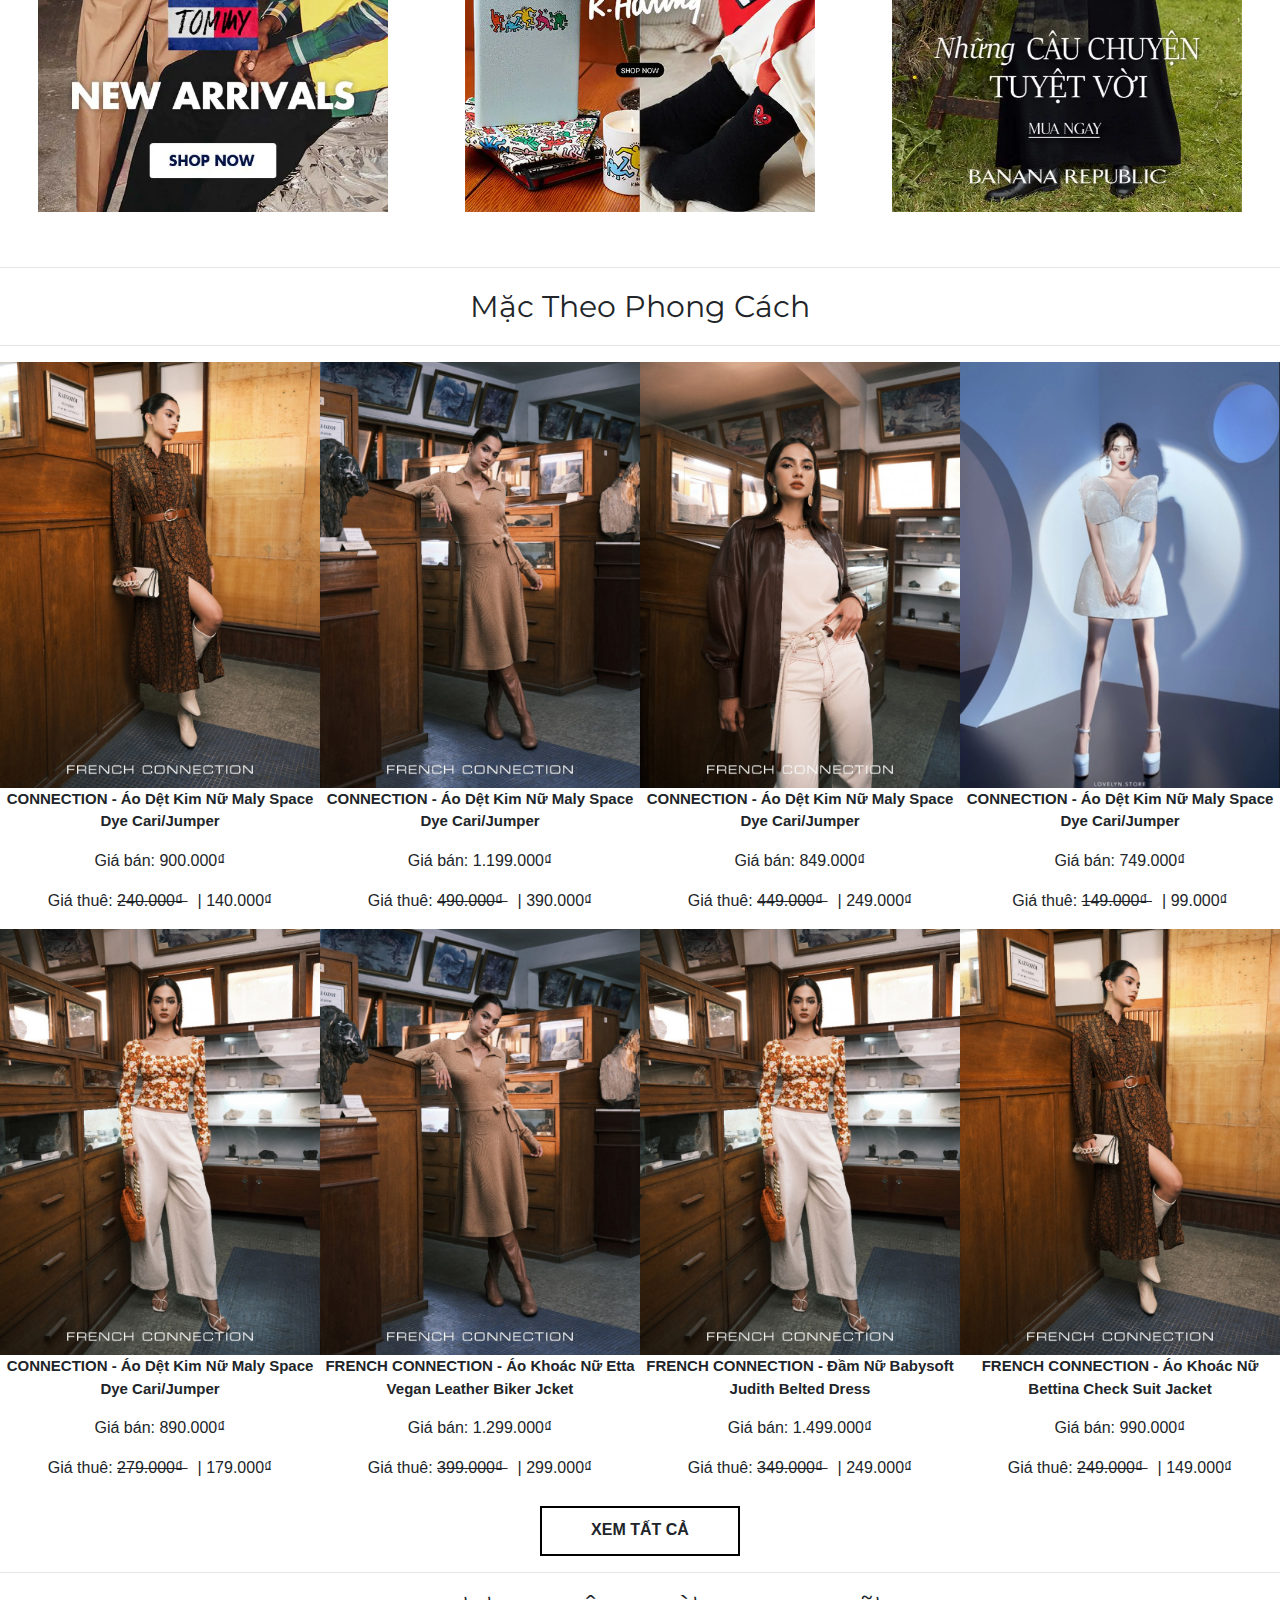
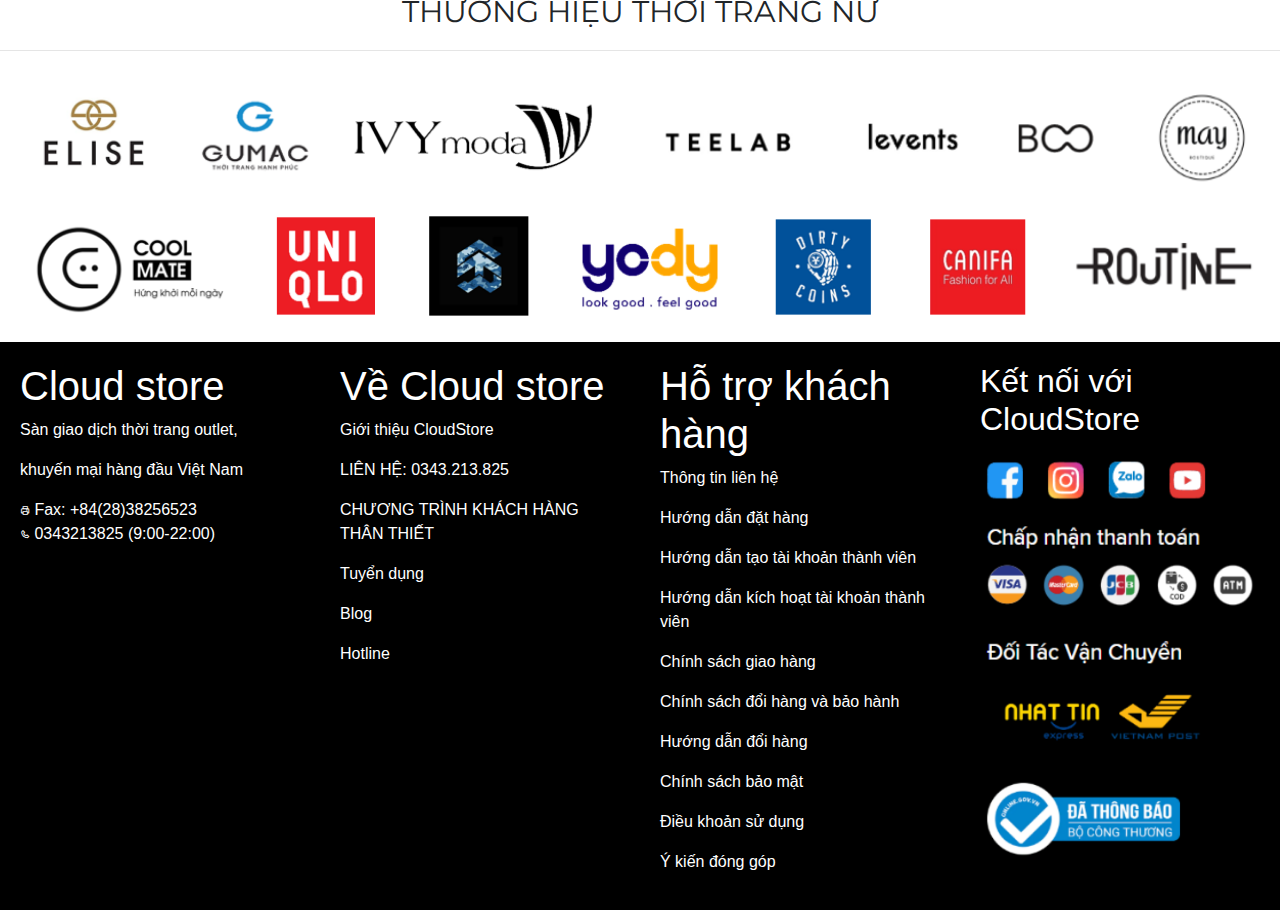
<file: logined.html>
<!DOCTYPE html>
<html lang="en">

<head>
    <meta charset="UTF-8">
    <meta http-equiv="X-UA-Compatible" content="IE=edge">
    <meta name="viewport" content="width=device-width, initial-scale=1.0">
    <title>Cloud Store</title>
    <link rel="icon" type="image/x-icon" href="img/icon-nen.png">
    <link rel="stylesheet" href="layout.css">
    <link rel="preconnect" href="https://fonts.googleapis.com">
    <link rel="preconnect" href="https://fonts.gstatic.com" crossorigin>
    <link href="https://fonts.googleapis.com/css2?family=Montserrat:wght@200&display=swap" rel="stylesheet">
    <link rel="stylesheet" href="https://cdn.jsdelivr.net/npm/bootstrap@4.0.0/dist/css/bootstrap.min.css"
        integrity="sha384-Gn5384xqQ1aoWXA+058RXPxPg6fy4IWvTNh0E263XmFcJlSAwiGgFAW/dAiS6JXm" crossorigin="anonymous">
    <link href='https://unpkg.com/boxicons@2.1.4/css/boxicons.min.css' rel='stylesheet'>
    <script src="layout.js"></script>
    <link rel="stylesheet" href="layout.css">

</head>

<body>
    <header>
        <div class="ngon-ngu">
            <div>Về chúng tôi</div>
            <div>Liên hệ hỗ trợ</div>
            <div> <img src="img/la-co-viet-nam-vector-1.png" alt=""> Tiếng Việt</div>
            <div> <img src="img/la-co-vuong-quoc-anh.jpg" alt=""> English</div>
        </div>
        <p><Strong>Cloud Store - Chiến binh săn sale cùng bạn!</Strong> </p>
        <div class="user">
            <div class="dang-bai"><a href="">Đăng bài</a></div>
            <i class='bx bx-user' > Nga</i>
        </div>
    </header>

    <div class="logo">
        <img src="img/logo.png" alt="logo">
    </div>


    <div class="navbar1">
        <nav class="navbar navbar-expand-lg navbar-light bg-light">
            <a class="navbar-brand" href="#"><i class='bx bx-home-heart'></i></a>
            <button class="navbar-toggler" type="button" data-toggle="collapse" data-target="#navbarSupportedContent"
                aria-controls="navbarSupportedContent" aria-expanded="false" aria-label="Toggle navigation">
                <span class="navbar-toggler-icon"></span>
            </button>

            <div class="collapse navbar-collapse" id="navbarSupportedContent">
                <ul class="navbar-nav mr-auto">
                    <li class="nav-item">
                        <a class="nav-link" href="#thuong-hieu">Giới thiệu</a>
                    </li>
                    <li class="nav-item active">
                        <a class="nav-link" href="index.html">Trang chủ <span class="sr-only">(current)</span></a>
                    </li>
                    <li class="nav-item dropdown cl">
                        <a class="nav-link dropdown-toggle" href="#" id="navbarDropdown" role="button"
                            data-toggle="dropdown" aria-haspopup="true" aria-expanded="false">
                            Cloud Store
                        </a>
                        <div class="dropdown-menu" aria-labelledby="navbarDropdown">
                            <a class="dropdown-item" href="#">Tất cả</a>
                            <a class="dropdown-item" href="#">Đầm</a>
                            <a class="dropdown-item" href="#xu-huong">Chân váy</a>
                            <div id="cl-ao">
                                <a class="dropdown-item ">
                                    <div class="ao">Áo</div> <i class='bx bxs-right-arrow'></i>
                                </a>
                                <div class="menu1">
                                    <a class="dropdown-item" href="#">Áo kiểu</a>
                                    <a class="dropdown-item" href="#">Áo croptop</a>
                                    <a class="dropdown-item" href="#">Áo thun</a>
                                    <a class="dropdown-item" href="#">Áo sơ mi</a>
                                    <a class="dropdown-item" href="#">Áo ống - hai dây</a>
                                </div>
                            </div>

                            <div id="cl-quan">
                                <a class="dropdown-item">
                                    <div class="quan">Quần</div> <i class='bx bxs-right-arrow'></i>
                                </a>
                                <div class="menu2">
                                    <a class="dropdown-item" href="#">Quần short</a>
                                    <a class="dropdown-item" href="#">Quần jeans</a>
                                    <a class="dropdown-item" href="#">Quần baggy</a>
                                    <a class="dropdown-item" href="#">Quần kaki</a>
                                    <a class="dropdown-item" href="#">Quần legging</a>
                                    <a class="dropdown-item" href="#">Quần jogger</a>
                                </div>
                            </div>
                            <a class="dropdown-item" href="#xu-huong">Đồ liền thân</a>
                            <a class="dropdown-item" href="#xu-huong">Set bộ</a>

                        </div>
                    </li>

                    <li class="nav-item dropdown">
                        <a class="nav-link dropdown-toggle" href="#" id="navbarDropdown" role="button"
                            data-toggle="dropdown" aria-haspopup="true" aria-expanded="false">
                            Thương hiệu
                        </a>
                        <div class="dropdown-menu" aria-labelledby="navbarDropdown">
                            <a class="dropdown-item" href="#">ROUTINE</a>
                            <a class="dropdown-item" href="#">LIDER</a>
                            <a class="dropdown-item" href="#xu-huong">21th URBAN</a>
                            <a class="dropdown-item" href="#xu-huong">BOO </a>
                            <a class="dropdown-item" href="#xu-huong">SSSTUTTER</a>
                            <a class="dropdown-item" href="#xu-huong">BLANKE x KSEOUL</a>
                            <a class="dropdown-item" href="#xu-huong">OWL brand</a>
                            <a class="dropdown-item" href="#xu-huong">MAY Boutique</a>
                            <a class="dropdown-item" href="#xu-huong">YODY</a>
                            <a class="dropdown-item" href="#xu-huong">RECHIC</a>
                            <a class="dropdown-item" href="#xu-huong">ELISE</a>
                            <a class="dropdown-item" href="#xu-huong">GLUMAC</a>
                            <a class="dropdown-item" href="#xu-huong">IVY MODA</a>
                            <a class="dropdown-item" href="#xu-huong">UNQLO</a>
                            <a class="dropdown-item" href="#xu-huong">CANIFA</a>
                            <a class="dropdown-item" href="#xu-huong">LEVENTS</a>
                            <a class="dropdown-item" href="#xu-huong">COOL MATE</a>
                            <a class="dropdown-item" href="#xu-huong">DIRTY COIN</a>
                            <a class="dropdown-item" href="#xu-huong">STHEWAY</a>
                        </div>
                    </li>
                    </li>

                    <li class="nav-item dropdown cl">
                        <a class="nav-link dropdown-toggle" href="#" id="navbarDropdown" role="button"
                            data-toggle="dropdown" aria-haspopup="true" aria-expanded="false">
                            Sản phẩm
                        </a>
                        <div class="dropdown-menu" aria-labelledby="navbarDropdown">
                            <a class="dropdown-item" href="#">Tất cả</a>
                            <a class="dropdown-item" href="#">Đầm</a>
                            <a class="dropdown-item" href="#xu-huong">Chân váy</a>
                            <div id="cl-ao">
                                <a class="dropdown-item ">
                                    <div class="ao">Áo</div> <i class='bx bxs-right-arrow'></i>
                                </a>
                                <div class="menu1">
                                    <a class="dropdown-item" href="#">Áo kiểu</a>
                                    <a class="dropdown-item" href="#">Áo croptop</a>
                                    <a class="dropdown-item" href="#">Áo thun</a>
                                    <a class="dropdown-item" href="#">Áo sơ mi</a>
                                    <a class="dropdown-item" href="#">Áo ống - hai dây</a>
                                </div>
                            </div>

                            <div id="cl-quan">
                                <a class="dropdown-item">
                                    <div class="quan">Quần</div> <i class='bx bxs-right-arrow'></i>
                                </a>
                                <div class="menu2">
                                    <a class="dropdown-item" href="#">Quần short</a>
                                    <a class="dropdown-item" href="#">Quần jeans</a>
                                    <a class="dropdown-item" href="#">Quần baggy</a>
                                    <a class="dropdown-item" href="#">Quần kaki</a>
                                    <a class="dropdown-item" href="#">Quần legging</a>
                                    <a class="dropdown-item" href="#">Quần jogger</a>
                                </div>
                            </div>

                            <a class="dropdown-item" href="#xu-huong">Đồ liền thân</a>
                            <a class="dropdown-item" href="#xu-huong">Set bộ</a>

                        </div>

                    <li class="nav-item">
                        <a class="nav-link" href="chotang.html">Cho - tặng 0đ</a>
                    </li>

                    <li class="nav-item dropdown">
                        <a class="nav-link dropdown-toggle" href="#" id="navbarDropdown" role="button"
                            data-toggle="dropdown" aria-haspopup="true" aria-expanded="false">
                            Ưu đãi
                        </a>
                        <div class="dropdown-menu" aria-labelledby="navbarDropdown">
                            <a class="dropdown-item" href="#">Ưu đãi</a>
                            <a class="dropdown-item" href="#xu-huong">Đồ liền thân</a>
                            <a class="dropdown-item" href="#xu-huong">Set bộ</a>

                        </div>
                    

                    <li class="nav-item ">
                        <a class="nav-link" href="index.html">Hướng dẫn đặt hàng</a>
                    </li>

                    <li class="nav-item ">
                        <a class="nav-link" href="index.html">Điều khoản sử dụng</a>
                    </li>

                </ul>
                <form class="form-inline my-2 my-lg-0">
                    <input class="form-control mr-sm-2" type="search" placeholder="Tìm kiếm sản phẩm"
                        aria-label="Search">
                    <button class="btn btn-outline-success my-2 my-sm-0" type="submit">Tìm kiếm</button>
                </form>
            </div>
        </nav>
    </div>


    <div class="slide1">
        <div id="carouselExampleIndicators" class="carousel slide" data-ride="carousel">
            <ol class="carousel-indicators">
                <li data-target="#carouselExampleIndicators" data-slide-to="0" class="active"></li>
                <li data-target="#carouselExampleIndicators" data-slide-to="1"></li>
                <li data-target="#carouselExampleIndicators" data-slide-to="2"></li>
            </ol>
            <div class="carousel-inner">
                <div class="carousel-item active">
                    <img class="d-block w-100" src="img/slide1.png" alt="First slide">
                </div>
                <div class="carousel-item">
                    <img class="d-block w-100" src="img/slide2.jpg" alt="Second slide">
                </div>
                <div class="carousel-item">
                    <img class="d-block w-100" src="img/slide3.jpg" alt="Third slide">
                </div>
            </div>
            <a class="carousel-control-prev" href="#carouselExampleIndicators" role="button" data-slide="prev">
                <span class="carousel-control-prev-icon" aria-hidden="true"></span>
                <span class="sr-only">Previous</span>
            </a>
            <a class="carousel-control-next" href="#carouselExampleIndicators" role="button" data-slide="next">
                <span class="carousel-control-next-icon" aria-hidden="true"></span>
                <span class="sr-only">Next</span>
            </a>
        </div>
    </div>




    <div class="slide1">
        <div id="carouselExampleSlidesOnly" class="carousel slide" data-ride="carousel">
            <div class="carousel-inner">
                <div class="carousel-item active">
                    <img class="d-block w-100" src="img/Ecom_1920x400_12.jpg" alt="First slide">
                </div>
                <div class="carousel-item">
                    <img class="d-block w-100" src="img/Ecom_1920x400_13.jpg" alt="Second slide">
                </div>
                <div class="carousel-item">
                    <img class="d-block w-100" src="img/ECOM_1920X400PX_6.jpg" alt="Third slide">
                </div>
            </div>
        </div>
    </div>

    <hr>
    <div class="title">
        <p id="xu-huong" class="xu-huong-moi-nhat">XU HƯỚNG MỚI NHẤT</p>
    </div>
    <hr>

    <div class="wrap-small">
        <div class="small-slide">
            <div id="carouselExampleSlidesOnly" class="carousel slide" data-ride="carousel">
                <div class="carousel-inner">
                    <div class="carousel-item active">
                        <img class="d-block w-100 smimg" src="img/Web_580x910_8.webp" alt="First slide">
                    </div>
                    <div class="carousel-item">
                        <img class="d-block w-100 smimg" src="img/S7_580x910_1.webp" alt="Second slide">
                    </div>
                </div>
            </div>
        </div>

        <div class="small-slide">
            <div id="carouselExampleSlidesOnly" class="carousel slide" data-ride="carousel">
                <div class="carousel-inner">
                    <div class="carousel-item active">
                        <img class="d-block w-100 smimg" src="img/typo_k.haring_580x910px.webp" alt="First slide">
                    </div>
                    <div class="carousel-item">
                        <img class="d-block w-100 smimg" src="img/XMASHOUSE_580x910.webp" alt="Second slide">
                    </div>
                </div>
            </div>
        </div>

        <div class="small-slide">
            <div id="carouselExampleSlidesOnly" class="carousel slide" data-ride="carousel">
                <div class="carousel-inner">
                    <div class="carousel-item active">
                        <img class="d-block w-100 smimg" src="img/S7_580x910_1.webp" alt="First slide">
                    </div>
                    <div class="carousel-item">
                        <img class="d-block w-100 smimg" src="img/ECOM0812_BANNER_580X910PX_.webp" alt="Second slide">
                    </div>
                </div>
            </div>
        </div>
    </div>

    <hr>
    <div class="title">
        <p class="hang-moi-ve">Mặc Theo Phong Cách</p>
    </div>
    <hr>

    <div class="container-fluid">
        <div class="row">
            <div class="product col-3">
                <img src="img/71tgm-20-2_1.jpg" alt="">
                <p class="name-product">CONNECTION - Áo Dệt Kim Nữ Maly Space Dye Cari/Jumper</p>
                <p class="price-product">Giá bán: 900.000₫</p>
                <p class="price-product">Giá thuê: <span class="giathue">240.000₫ </span>| 140.000₫</p>
            </div>

            <div class="product col-3">
                <img src="img/71thb-20-1_3.jpg" alt="">
                <p class="name-product">CONNECTION - Áo Dệt Kim Nữ Maly Space Dye Cari/Jumper</p>
                <p class="price-product">Giá bán: 1.199.000₫</p>
                <p class="price-product">Giá thuê: <span class="giathue">490.000₫ </span>| 390.000₫</p>
            </div>

            <div class="product col-3">
                <img src="img/72tax-20-1_1_1.jpg" alt="">
                <p class="name-product">CONNECTION - Áo Dệt Kim Nữ Maly Space Dye Cari/Jumper</p>
                <p class="price-product">Giá bán: 849.000₫</p>
                <p class="price-product">Giá thuê: <span class="giathue">449.000₫ </span>| 249.000₫</p>
            </div>

            <div class="product col-3">
                <a href="sanpham1.html"><img src="img/Screenshot 2023-01-07 051941.png" alt=""></a>
                <p class="name-product">CONNECTION - Áo Dệt Kim Nữ Maly Space Dye Cari/Jumper</p>
                <p class="price-product">Giá bán: 749.000₫</p>
                <p class="price-product">Giá thuê: <span class="giathue">149.000₫ </span>| 99.000₫</p>
            </div>

        </div>

        <div class="row">
            <div class="product col-3">
                <img src="img/76taf-70-1_1.jpg" alt="">
                <p class="name-product">CONNECTION - Áo Dệt Kim Nữ Maly Space Dye Cari/Jumper</p>
                <p class="price-product">Giá bán: 890.000₫</p>
                <p class="price-product">Giá thuê: <span class="giathue">279.000₫ </span>| 179.000₫</p>
            </div>

            <div class="product col-3">
                <img src="img/71thb-20-1_3.jpg" alt="">
                <p class="name-product">FRENCH CONNECTION - Áo Khoác Nữ Etta Vegan Leather Biker Jcket</p>
                <p class="price-product">Giá bán: 1.299.000₫</p>
                <p class="price-product">Giá thuê: <span class="giathue">399.000₫ </span>| 299.000₫</p>
            </div>

            <div class="product col-3">
                <img src="img/76taf-70-1_1.jpg" alt="">
                <p class="name-product">FRENCH CONNECTION - Đầm Nữ Babysoft Judith Belted Dress</p>
                <p class="price-product">Giá bán: 1.499.000₫</p>
                <p class="price-product">Giá thuê: <span class="giathue">349.000₫ </span>| 249.000₫</p>
            </div>

            <div class="product col-3">
                <img src="img/71tgm-20-2_1.jpg" alt="">
                <p class="name-product">FRENCH CONNECTION - Áo Khoác Nữ Bettina Check Suit Jacket</p>
                <p class="price-product">Giá bán: 990.000₫</p>
                <p class="price-product">Giá thuê: <span class="giathue">249.000₫ </span>| 149.000₫</p>
            </div>

        </div>

        <div class="dep-trai">
            <p>XEM TẤT CẢ</p>
        </div>
    </div>

    <hr>
    <div class="title">
        <p class="thuong-hieu-phan-phoi" id="thuong-hieu">THƯƠNG HIỆU THỜI TRANG NỮ</p>
    </div>
    <hr>

    <div class="thuong-hieu">
        <img class="anh-thuong-hieu" src="img/z4019064083813_d12e3bf5375abcdb87a3374830dcada9.jpg" alt="">
    </div>



    <div class="footer">
        <div class="ft1">
            <h1>Cloud store</h1>
            <p>Sàn giao dịch thời trang outlet,</p>
            <p>khuyến mại hàng đầu Việt Nam</p>
            <div><i class='bx bx-printer'></i> Fax: +84(28)38256523</div>
            <div><i class='bx bx-phone'></i> 0343213825 (9:00-22:00)</div>
        </div>
        <div class="ft1">
            <h1>Về Cloud store</h1>
            <p>Giới thiệu CloudStore</p>
            <p>LIÊN HỆ: 0343.213.825</p>
            <P>CHƯƠNG TRÌNH KHÁCH HÀNG THÂN THIẾT</P>
            <P>Tuyển dụng</P>
            <p>Blog</p>
            <p>Hotline</p>
        </div>
        <div class="ft1">
            <h1>Hỗ trợ khách hàng</h1>
            <p>Thông tin liên hệ</p>
            <p>Hướng dẫn đặt hàng</p>
            <p>Hướng dẫn tạo tài khoản thành viên</p>
            <p>Hướng dẫn kích hoạt tài khoản thành viên</p>
            <p>Chính sách giao hàng</p>
            <p>Chính sách đổi hàng và bảo hành</p>
            <p>Hướng dẫn đổi hàng</p>
            <p>Chính sách bảo mật</p>
            <p>Điều khoản sử dụng</p>
            <p>Ý kiến đóng góp</p>
        </div>

        <div class="ft1">
            <h2>Kết nối với CloudStore</h2>
            <img src="img/Screenshot 2022-12-12 101609.png" alt="">
        </div>
    </div>

    <script src="https://code.jquery.com/jquery-3.2.1.slim.min.js"
        integrity="sha384-KJ3o2DKtIkvYIK3UENzmM7KCkRr/rE9/Qpg6aAZGJwFDMVNA/GpGFF93hXpG5KkN"
        crossorigin="anonymous"></script>
    <script src="https://cdn.jsdelivr.net/npm/popper.js@1.12.9/dist/umd/popper.min.js"
        integrity="sha384-ApNbgh9B+Y1QKtv3Rn7W3mgPxhU9K/ScQsAP7hUibX39j7fakFPskvXusvfa0b4Q"
        crossorigin="anonymous"></script>
    <script src="https://cdn.jsdelivr.net/npm/bootstrap@4.0.0/dist/js/bootstrap.min.js"
        integrity="sha384-JZR6Spejh4U02d8jOt6vLEHfe/JQGiRRSQQxSfFWpi1MquVdAyjUar5+76PVCmYl"
        crossorigin="anonymous"></script>
</body>

</html>
</file>
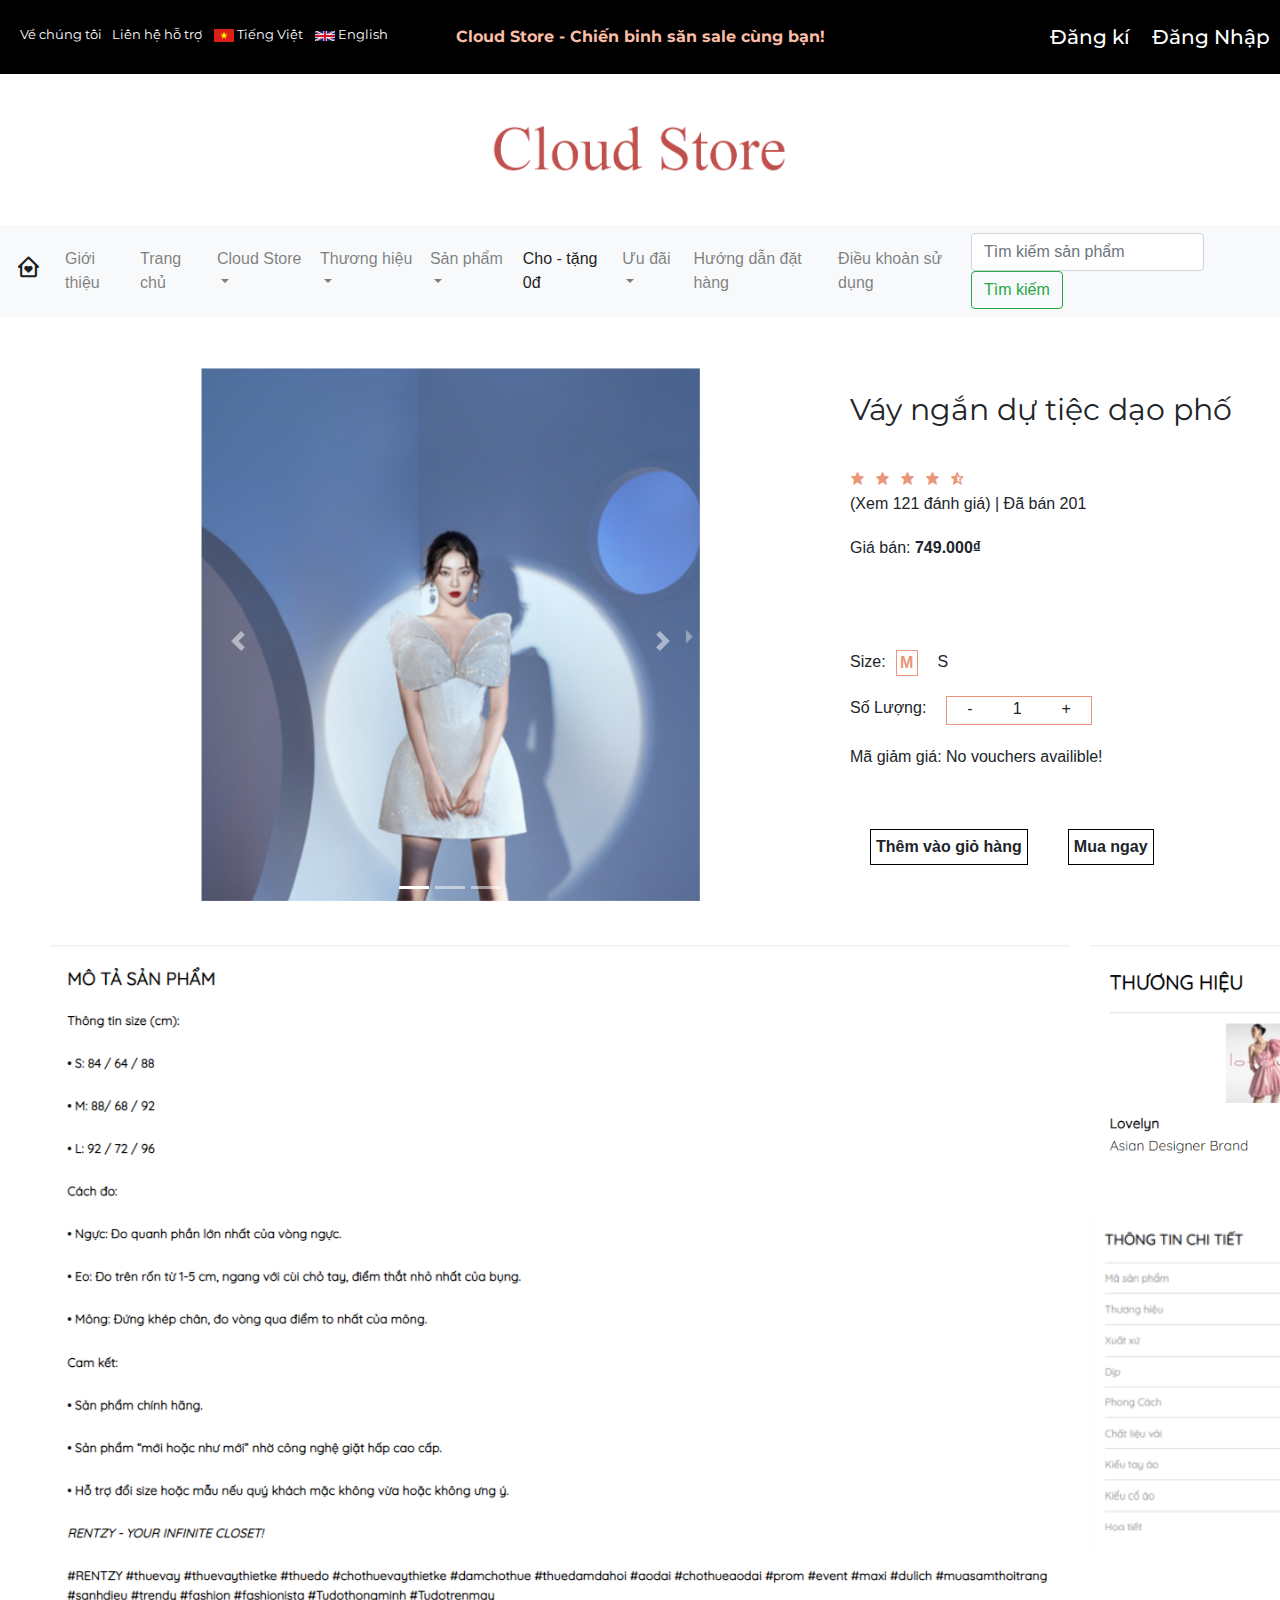
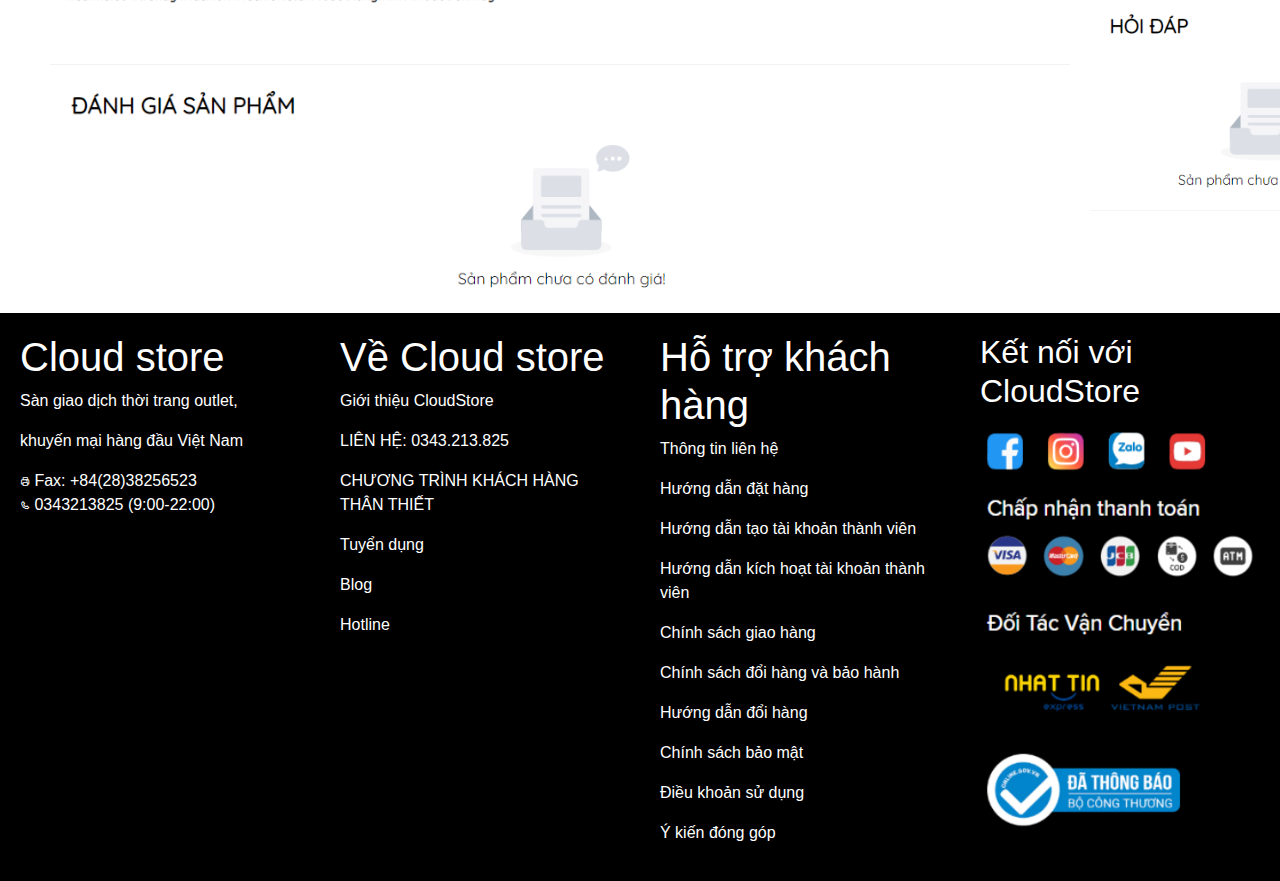
<file: sanpham1.html>
<!DOCTYPE html>
<html lang="en">

<head>
    <meta charset="UTF-8">
    <meta http-equiv="X-UA-Compatible" content="IE=edge">
    <meta name="viewport" content="width=device-width, initial-scale=1.0">
    <title>Cloud Store</title>
    <link rel="icon" type="image/x-icon" href="img/icon-nen.png">
    <link rel="stylesheet" href="layout.css">
    <link rel="preconnect" href="https://fonts.googleapis.com">
    <link rel="preconnect" href="https://fonts.gstatic.com" crossorigin>
    <link href="https://fonts.googleapis.com/css2?family=Montserrat:wght@200&display=swap" rel="stylesheet">
    <link rel="stylesheet" href="https://cdn.jsdelivr.net/npm/bootstrap@4.0.0/dist/css/bootstrap.min.css"
        integrity="sha384-Gn5384xqQ1aoWXA+058RXPxPg6fy4IWvTNh0E263XmFcJlSAwiGgFAW/dAiS6JXm" crossorigin="anonymous">
    <link href='https://unpkg.com/boxicons@2.1.4/css/boxicons.min.css' rel='stylesheet'>
    <script src="layout.js"></script>
    <link rel="stylesheet" href="sanpham1.css">

</head>

<body>
    <header>
        <div class="ngon-ngu">
            <div>Về chúng tôi</div>
            <div>Liên hệ hỗ trợ</div>
            <div> <img src="img/la-co-viet-nam-vector-1.png" alt=""> Tiếng Việt</div>
            <div> <img src="img/la-co-vuong-quoc-anh.jpg" alt=""> English</div>
        </div>
        <a href=""></a>
        <p><Strong>Cloud Store - Chiến binh săn sale cùng bạn!</Strong> </p>
        <a class="dki1" href="dangki.html">
            <h5>Đăng kí</h5>
        </a>
        <a class="dki" href="dangnhap.html">
            <h5>Đăng Nhập</h5>
        </a>
    </header>

    <div class="logo">
        <img src="img/logo.png" alt="logo">
    </div>
    <div class="navbar1">
        <nav class="navbar navbar-expand-lg navbar-light bg-light">
            <a class="navbar-brand" href="#"><i class='bx bx-home-heart'></i></a>
            <button class="navbar-toggler" type="button" data-toggle="collapse" data-target="#navbarSupportedContent"
                aria-controls="navbarSupportedContent" aria-expanded="false" aria-label="Toggle navigation">
                <span class="navbar-toggler-icon"></span>
            </button>

            <div class="collapse navbar-collapse" id="navbarSupportedContent">
                <ul class="navbar-nav mr-auto">
                    <li class="nav-item">
                        <a class="nav-link" href="#thuong-hieu">Giới thiệu</a>
                    </li>
                    <li class="nav-item">
                        <a class="nav-link" href="index.html">Trang chủ </a>
                    </li>
                    <li class="nav-item dropdown cl">
                        <a class="nav-link dropdown-toggle" href="#" id="navbarDropdown" role="button"
                            data-toggle="dropdown" aria-haspopup="true" aria-expanded="false">
                            Cloud Store
                        </a>
                        <div class="dropdown-menu" aria-labelledby="navbarDropdown">
                            <a class="dropdown-item" href="#">Tất cả</a>
                            <a class="dropdown-item" href="#">Đầm</a>
                            <a class="dropdown-item" href="#xu-huong">Chân váy</a>
                            <div id="cl-ao">
                                <a class="dropdown-item ">
                                    <div class="ao">Áo</div> <i class='bx bxs-right-arrow'></i>
                                </a>
                                <div class="menu1">
                                    <a class="dropdown-item" href="#">Áo kiểu</a>
                                    <a class="dropdown-item" href="#">Áo croptop</a>
                                    <a class="dropdown-item" href="#">Áo thun</a>
                                    <a class="dropdown-item" href="#">Áo sơ mi</a>
                                    <a class="dropdown-item" href="#">Áo ống - hai dây</a>
                                </div>
                            </div>

                            <div id="cl-quan">
                                <a class="dropdown-item">
                                    <div class="quan">Quần</div> <i class='bx bxs-right-arrow'></i>
                                </a>
                                <div class="menu2">
                                    <a class="dropdown-item" href="#">Quần short</a>
                                    <a class="dropdown-item" href="#">Quần jeans</a>
                                    <a class="dropdown-item" href="#">Quần baggy</a>
                                    <a class="dropdown-item" href="#">Quần kaki</a>
                                    <a class="dropdown-item" href="#">Quần legging</a>
                                    <a class="dropdown-item" href="#">Quần jogger</a>
                                </div>
                            </div>
                            <a class="dropdown-item" href="#xu-huong">Đồ liền thân</a>
                            <a class="dropdown-item" href="#xu-huong">Set bộ</a>

                        </div>
                    </li>

                    <li class="nav-item dropdown">
                        <a class="nav-link dropdown-toggle" href="#" id="navbarDropdown" role="button"
                            data-toggle="dropdown" aria-haspopup="true" aria-expanded="false">
                            Thương hiệu
                        </a>
                        <div class="dropdown-menu" aria-labelledby="navbarDropdown">
                            <a class="dropdown-item" href="#">ROUTINE</a>
                            <a class="dropdown-item" href="#">LIDER</a>
                            <a class="dropdown-item" href="#xu-huong">21th URBAN</a>
                            <a class="dropdown-item" href="#xu-huong">BOO </a>
                            <a class="dropdown-item" href="#xu-huong">SSSTUTTER</a>
                            <a class="dropdown-item" href="#xu-huong">BLANKE x KSEOUL</a>
                            <a class="dropdown-item" href="#xu-huong">OWL brand</a>
                            <a class="dropdown-item" href="#xu-huong">MAY Boutique</a>
                            <a class="dropdown-item" href="#xu-huong">YODY</a>
                            <a class="dropdown-item" href="#xu-huong">RECHIC</a>
                            <a class="dropdown-item" href="#xu-huong">ELISE</a>
                            <a class="dropdown-item" href="#xu-huong">GLUMAC</a>
                            <a class="dropdown-item" href="#xu-huong">IVY MODA</a>
                            <a class="dropdown-item" href="#xu-huong">UNQLO</a>
                            <a class="dropdown-item" href="#xu-huong">CANIFA</a>
                            <a class="dropdown-item" href="#xu-huong">LEVENTS</a>
                            <a class="dropdown-item" href="#xu-huong">COOL MATE</a>
                            <a class="dropdown-item" href="#xu-huong">DIRTY COIN</a>
                            <a class="dropdown-item" href="#xu-huong">STHEWAY</a>
                        </div>
                    </li>
                    </li>

                    <li class="nav-item dropdown cl">
                        <a class="nav-link dropdown-toggle" href="#" id="navbarDropdown" role="button"
                            data-toggle="dropdown" aria-haspopup="true" aria-expanded="false">
                            Sản phẩm
                        </a>
                        <div class="dropdown-menu" aria-labelledby="navbarDropdown">
                            <a class="dropdown-item" href="#">Tất cả</a>
                            <a class="dropdown-item" href="#">Đầm</a>
                            <a class="dropdown-item" href="#xu-huong">Chân váy</a>
                            <div id="cl-ao">
                                <a class="dropdown-item ">
                                    <div class="ao">Áo</div> <i class='bx bxs-right-arrow'></i>
                                </a>
                                <div class="menu1">
                                    <a class="dropdown-item" href="#">Áo kiểu</a>
                                    <a class="dropdown-item" href="#">Áo croptop</a>
                                    <a class="dropdown-item" href="#">Áo thun</a>
                                    <a class="dropdown-item" href="#">Áo sơ mi</a>
                                    <a class="dropdown-item" href="#">Áo ống - hai dây</a>
                                </div>
                            </div>

                            <div id="cl-quan">
                                <a class="dropdown-item">
                                    <div class="quan">Quần</div> <i class='bx bxs-right-arrow'></i>
                                </a>
                                <div class="menu2">
                                    <a class="dropdown-item" href="#">Quần short</a>
                                    <a class="dropdown-item" href="#">Quần jeans</a>
                                    <a class="dropdown-item" href="#">Quần baggy</a>
                                    <a class="dropdown-item" href="#">Quần kaki</a>
                                    <a class="dropdown-item" href="#">Quần legging</a>
                                    <a class="dropdown-item" href="#">Quần jogger</a>
                                </div>
                            </div>

                            <a class="dropdown-item" href="#xu-huong">Đồ liền thân</a>
                            <a class="dropdown-item" href="#xu-huong">Set bộ</a>

                        </div>

                    <li class="nav-item">
                        <a class="nav-link active" href="chotang.html">Cho - tặng 0đ <span
                                class="sr-only">(current)</span></a>
                    </li>

                    <li class="nav-item dropdown">
                        <a class="nav-link dropdown-toggle" href="#" id="navbarDropdown" role="button"
                            data-toggle="dropdown" aria-haspopup="true" aria-expanded="false">
                            Ưu đãi
                        </a>
                        <div class="dropdown-menu" aria-labelledby="navbarDropdown">
                            <a class="dropdown-item" href="#">Ưu đãi</a>
                            <a class="dropdown-item" href="#xu-huong">Đồ liền thân</a>
                            <a class="dropdown-item" href="#xu-huong">Set bộ</a>

                        </div>


                    <li class="nav-item ">
                        <a class="nav-link" href="index.html">Hướng dẫn đặt hàng</a>
                    </li>

                    <li class="nav-item ">
                        <a class="nav-link" href="index.html">Điều khoản sử dụng</a>
                    </li>

                </ul>
                <form class="form-inline my-2 my-lg-0">
                    <input class="form-control mr-sm-2" type="search" placeholder="Tìm kiếm sản phẩm"
                        aria-label="Search">
                    <button class="btn btn-outline-success my-2 my-sm-0" type="submit">Tìm kiếm</button>
                </form>
            </div>
        </nav>
    </div>

    <div class="noi-dung-san-pham">
        <div id="carouselExampleIndicators" class="carousel slide" data-ride="carousel">
            <ol class="carousel-indicators">
                <li data-target="#carouselExampleIndicators" data-slide-to="0" class="active"></li>
                <li data-target="#carouselExampleIndicators" data-slide-to="1"></li>
                <li data-target="#carouselExampleIndicators" data-slide-to="2"></li>
            </ol>
            <div class="carousel-inner">

                <div class="carousel-item active">
                    <img class="d-block w-100" src="img/Screenshot 2023-01-07 055212.png" alt="Second slide">
                </div>
                <div class="carousel-item">
                    <img class="d-block w-100" src="img/Screenshot 2023-01-07 055250.png" alt="Third slide">
                </div>
                <div class="carousel-item">
                    <img class="d-block w-100" src="img/Screenshot 2023-01-07 055310.png" alt="Third slide">
                </div>
                <div class="carousel-item">
                    <img class="d-block w-100" src="img/Screenshot 2023-01-07 055344.png" alt="Third slide">
                </div>
                <div class="carousel-item">
                    <img class="d-block w-100" src="img/Screenshot 2023-01-07 055400.png" alt="Third slide">
                </div>
            </div>
            <a class="carousel-control-prev" href="#carouselExampleIndicators" role="button" data-slide="prev">
                <span class="carousel-control-prev-icon" aria-hidden="true"></span>
                <span class="sr-only">Previous</span>
            </a>
            <a class="carousel-control-next" href="#carouselExampleIndicators" role="button" data-slide="next">
                <span class="carousel-control-next-icon" aria-hidden="true"></span>
                <span class="sr-only">Next</span>
            </a>
        </div>

        <div>
            <div class="title">
                <p>Váy ngắn dự tiệc dạo phố</p>
            </div>

            <div>
                <i class='bx bxs-star'></i><i class='bx bxs-star'></i><i class='bx bxs-star'></i><i
                    class='bx bxs-star'></i><i class='bx bxs-star-half'></i>
            </div>

            <div>
                <p>(Xem 121 đánh giá) | Đã bán 201</p>
            </div>

            <div class="gia-ban">
                Giá bán: <strong>749.000₫</strong>
            </div>

            <div class="size">
                Size:
                <div class="m">M</div>
                <div class="s">S</div>
            </div>

            <div class="wrap-so-luong">
                Số Lượng:
                <div class="so-luong">
                    <div>
                        <p>-</p>
                    </div>
                    <div>
                        <p>1</p>
                    </div>
                    <div>
                        <p>+</p>
                    </div>
                </div>
            </div>


            <div class="ma-giam-gia">
                Mã giảm giá: No vouchers availible!
            </div>

            <div class="mua-hang">
                <p>Thêm vào giỏ hàng</p>
                <p>Mua ngay</p>
            </div>
        </div>

    </div>

    <div class="mo-ta">
        <div class="anh1">
            <div>
                <img src="img/Screenshot 2023-01-07 064945.png" alt="">
            </div>
            <div>
                <img src="img/Screenshot 2023-01-07 065250.png" alt="">
            </div>
        </div>
        <div class="anh2">
            <div>
                <img src="img/Screenshot 2023-01-07 064254.png" alt="">
            </div>
            <div>
                <img src="img/Screenshot 2023-01-07 064533.png" alt="">
            </div>
            <div>
                <img src="img/Screenshot 2023-01-07 064507.png" alt="">
            </div>
            
        </div>
    </div>


    <div class="footer">
        <div class="ft1">
            <h1>Cloud store</h1>
            <p>Sàn giao dịch thời trang outlet,</p>
            <p>khuyến mại hàng đầu Việt Nam</p>
            <div><i class='bx bx-printer'></i> Fax: +84(28)38256523</div>
            <div><i class='bx bx-phone'></i> 0343213825 (9:00-22:00)</div>
        </div>
        <div class="ft1">
            <h1>Về Cloud store</h1>
            <p>Giới thiệu CloudStore</p>
            <p>LIÊN HỆ: 0343.213.825</p>
            <P>CHƯƠNG TRÌNH KHÁCH HÀNG THÂN THIẾT</P>
            <P>Tuyển dụng</P>
            <p>Blog</p>
            <p>Hotline</p>
        </div>
        <div class="ft1">
            <h1>Hỗ trợ khách hàng</h1>
            <p>Thông tin liên hệ</p>
            <p>Hướng dẫn đặt hàng</p>
            <p>Hướng dẫn tạo tài khoản thành viên</p>
            <p>Hướng dẫn kích hoạt tài khoản thành viên</p>
            <p>Chính sách giao hàng</p>
            <p>Chính sách đổi hàng và bảo hành</p>
            <p>Hướng dẫn đổi hàng</p>
            <p>Chính sách bảo mật</p>
            <p>Điều khoản sử dụng</p>
            <p>Ý kiến đóng góp</p>
        </div>

        <div class="ft1">
            <h2>Kết nối với CloudStore</h2>
            <img src="img/Screenshot 2022-12-12 101609.png" alt="">
        </div>
    </div>

    <script src="https://code.jquery.com/jquery-3.2.1.slim.min.js"
        integrity="sha384-KJ3o2DKtIkvYIK3UENzmM7KCkRr/rE9/Qpg6aAZGJwFDMVNA/GpGFF93hXpG5KkN"
        crossorigin="anonymous"></script>
    <script src="https://cdn.jsdelivr.net/npm/popper.js@1.12.9/dist/umd/popper.min.js"
        integrity="sha384-ApNbgh9B+Y1QKtv3Rn7W3mgPxhU9K/ScQsAP7hUibX39j7fakFPskvXusvfa0b4Q"
        crossorigin="anonymous"></script>
    <script src="https://cdn.jsdelivr.net/npm/bootstrap@4.0.0/dist/js/bootstrap.min.js"
        integrity="sha384-JZR6Spejh4U02d8jOt6vLEHfe/JQGiRRSQQxSfFWpi1MquVdAyjUar5+76PVCmYl"
        crossorigin="anonymous"></script>
</body>

</html>
</file>
<file: layout.css>
*{
    margin:0;
    padding: 0;
    box-sizing: border-box;
    
}

header{
    text-align: center;
    background-color: black;
    color:#fabda6;
    font-family: 'Montserrat', sans-serif;
    padding: 15px;
    position: relative;
    
}

.ngon-ngu{
    display: flex;
    position: absolute;
    color: white;
    font-size: 13px;
}

.ngon-ngu>div>img{
    width: 20px;
    margin-left: 2px;
}

.ngon-ngu>div{
    margin: 5px;
    margin-top: 10px;
}

.user{
    display: flex;
    position: absolute;
    right: 10px;
    top:20px;
}

.dang-bai{
    margin-right: 20px;
    border: 1px solid #fabda6;
    padding: 5px;
    transition: 0.5s;
}

.dang-bai>a{
    text-decoration: none;
    color: #fabda6;
}

.dang-bai:hover{
    background-color: white;
    color: black;
    font-weight: bold;
}

.bx-user{
    font-size: 20px;
}

header > p {
    margin: 10px;
    display: inline-block;

}

.dki {
    display: inline-block;
    position: absolute;
    top: 25px;
    right: 10px;
    text-decoration: none;
    color: white;
    transition: 0.5s;
}

.dki:hover{
    color: aliceblue;
    text-decoration: none;
    transform: scale(1.1);
}

.dki1 {
    display: inline-block;
    position: absolute;
    top: 25px;
    right: 150px;
    text-decoration: none;
    color: white;
    transition: 0.5s;
}

.dki1:hover{
    color: aliceblue;
    text-decoration: none;
    transform: scale(1.1);
}

.logo{
    text-align: center;
}

.logo > img{
    width: 300px;
    margin:50px;
}

.navbar1{
    margin-bottom: 50px;
}

.cl {
    position: relative;
}

#cl-ao:hover .menu1{
    display: block;
    
}

#cl-quan:hover .menu2{
    display: block;
}

i{
    font-size: 10px;
}

.bx-home-heart{
    font-size: 25px;
}

.ao{
    display: inline-block;
    margin-right: 80px;
}

.quan{
    display: inline-block;
    margin-right: 60px;
}



.menu1{
    background-color: white;
    border-radius: 3px;
    border: 1px solid rgba(0,0,0,.15);
    position: absolute;
    z-index: 1;
    transform: translate(160px,-30px);
    transition: 1s;
    display: none;
}

.menu2{
    background-color: white;
    border-radius: 3px;
    border: 1px solid rgba(0,0,0,.15);
    position: absolute;
    z-index: 1;
    transform: translate(160px,-30px);
    transition: 1s;
    display: none;
}




.slide1{
    margin-bottom: 40px;
}

.title{
    text-align: center;
    font-family: 'Montserrat', sans-serif;
    font-size: 30px;
}

.title > .xu-huong-moi-nhat{
    text-align: center;
    
    
}

.title > .hang-moi-ve{
    text-align: center;
}



.product{
    width: 44vh;
    display: inline-block;
    margin: 23px;
}

.product > img{
    width: 100%;
}

.product >a> img{
    width: 100%;
}

.product > .name-product{
    font-size: 15px;
    font-weight: bold;
}


.wrap-small{
    
    display: flex;
}

.small-slide{
    width: 30%;
    margin:3%;
}

.smimg{
    transition: 0.3s;
}

.smimg:hover{
    transform: scale(1.2);
}

.anh-thuong-hieu{
    width:100%;
    margin: 10px;
    
}

.footer{
    background-color: black; 
    display: flex;
    align-items: flex-start;
    width: 100%;
}

.ft1{
    color: white;
    width: 22%;
    margin: 20px;
}

.ft1 > img{
    width: 100%;
}



.product{
    overflow: hidden;
    text-align: center;
    margin: 0;
    padding: 0;
}



.product > img{
    transition: 0.5s;
}.product >a> img{
    transition: 0.5s;
}

.product > img:hover{
    transform: scale(1.2);
}

.product >a> img:hover{
    transform: scale(1.2);
}

.dep-trai{
    text-align: center;
    width: 200px;
    height: 50px;
    border: solid black 2px;
    font-weight: bold;
    transition: 0.5s;
    margin: 10px auto;
}

.dep-trai > p{
    
    margin:10px auto;
}
.dep-trai:hover{
    background-color: black;
    color: aliceblue;
}

.giathue{
    text-decoration: line-through;
    margin-right: 10px;
}
</file>
<file: chotang.css>
.product-cho-tang{
    display: flex;
    height: 200px;
    overflow: hidden;
    font-family: 'Montserrat', sans-serif;
    font-weight: bold;
    box-shadow: rgba(149, 157, 165, 0.2) 0px 8px 24px;
    transition: 0.3s;
    border-radius: 5;
}

.product-cho-tang:hover{
    box-shadow: rgba(0, 0, 0, 0.35) 0px 5px 15px;
}

.img{
   object-fit: contain;
   overflow: hidden;
   margin-right: 20px;
}

.img>a>img{
    width: 200px;
    transition: 0.3s;
}

.img>a>img:hover{
    transform: scale(1.1);
}


.tieudesanpham{
   width: 100%;
   height: fit-content;
}

.nguoidangsanpham{
    width: 100%;
    height: fit-content;
    color:cadetblue;
}

.thongtinsanpham{
    margin-top: 120px;
    font-size:13px;
}

.row{
    margin-bottom: 30px;
}

.bx-gift{
    font-size: 20px;
    margin-right: 10px ;
    color:cadetblue;
}
</file>
<file: dangbai.css>
.form{
    width: 500px;
   border-radius: 4px;
    box-shadow: rgba(0, 0, 0, 0.35) 0px 5px 15px;    margin: 10px auto;
}

.dangtin{
    
    text-align: center;
}

.it{
    margin-left: 20px;
    
}

.bxs-right-arrow{
    position: relative;
    
}
</file>
<file: dangki.css>
.dangki{
    width: 300px;
    margin: 50px auto;
   
}

#dangnhap{
    color: black;
}

#dangnhap:hover{
    text-decoration: none;
}
.btn{
    margin: 10px auto;
}
</file>
<file: dangnhap.css>
footer{
    margin-top: 200px;
}

.btn{
    margin-top: 30px;
}
</file>
<file: sanpham1.css>
.noi-dung-san-pham{
    display: flex;
}

.carousel{
    width: 500px;
    margin:0px 150px 10px 200px;
    display: inline-block;
}

.title{
    display: inline-block;
    margin: 20px 20px 20px 0px;
}

.bxs-star{
    font-size: 15px;
    color: darksalmon;
    margin-right: 10px;
}

.bxs-star-half{
    font-size: 15px;
    color: darksalmon;
}

.gia-ban{
    margin-top: 20px;
    margin-bottom: 90px;
}

.size{
    display: flex;
    margin-bottom: 20px;
}

.m{
    margin: 0px 20px 0px 10px;
    border: 1px solid darksalmon;
    width: 22px;
    text-align: center;
    color: darksalmon;
    font-weight: bold;
}

.wrap-so-luong{
    display: flex;
}

.so-luong{
    display: flex;
    border: 1px solid darksalmon;
    height: fit-content;
    margin: 0px 20px 20px;
    
}

.so-luong>div{
    display: inline-block;
    margin: 0px 20px 0px;
    
    height: 27px;
}

.mua-hang{
    display: flex;
}

.mua-hang>p{
    margin: 60px 20px;
    padding: 5px;
    border: 1px solid black;
    transition: 0.3s;
    font-weight: bold;
}

.mua-hang>p:hover{
    background-color:darksalmon ;
    color: white;
    
}

.mo-ta{
    display: flex;
}

.anh1>div>img{
    width: 1020px;
    margin: 20px 0px 0px 50px;
}

.anh2>div>img{
    width: 350px;
    margin: 20px;
}
</file>
